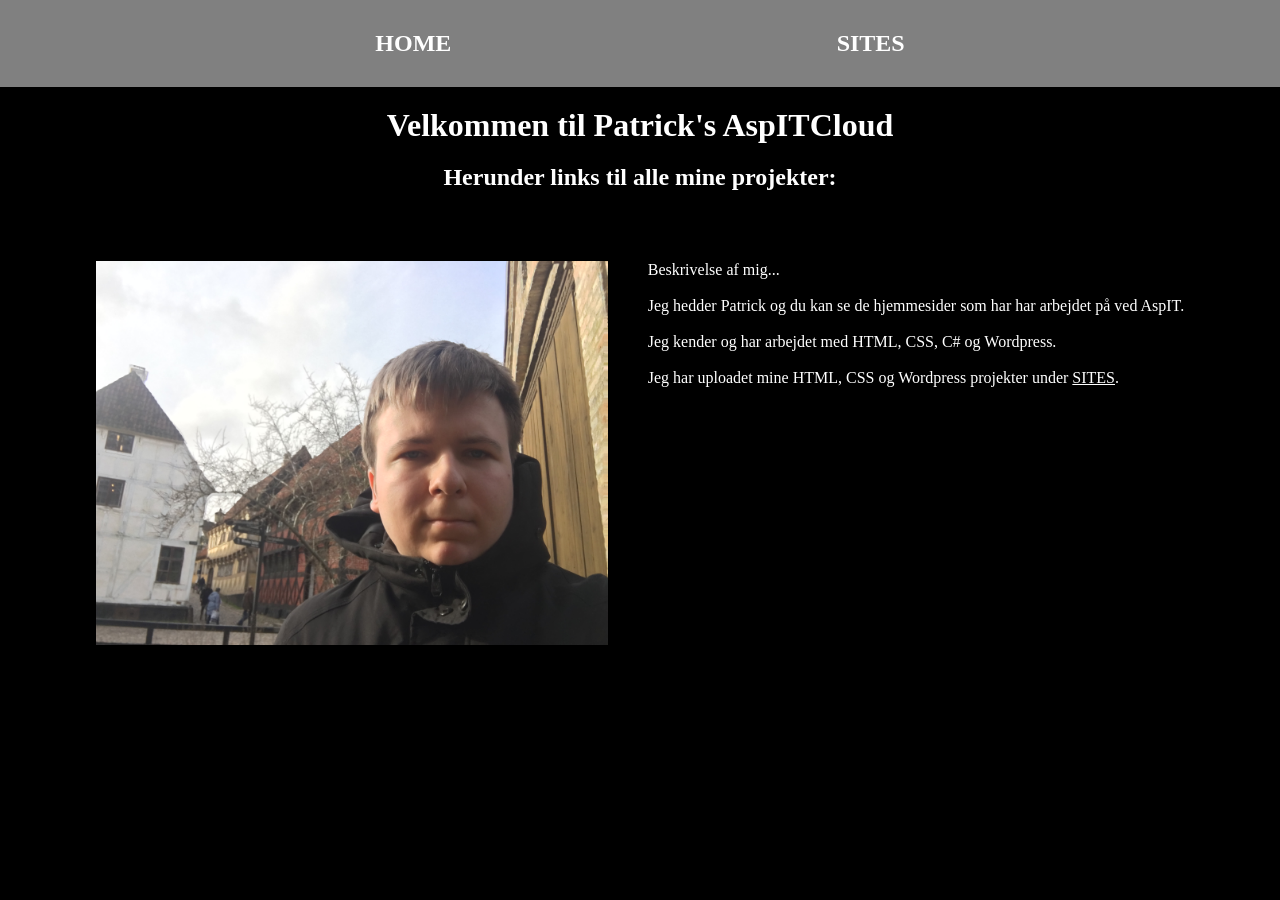
<file: Cloud/index.html>
<!DOCTYPE html>
<html lang="en">
<head>
    <meta charset="UTF-8">
    <meta name="viewport" content="width=device-width, initial-scale=1.0">
    <title>Patrick - AspITCloud Home</title>
    <link rel="stylesheet" href="./css/style.css">
</head>
<body>

    <!-- Header -->

    <header>
        <nav>
            <a href="index.html" target="_blank"><h2>Home</h2></a>
            <a href="Hjemmesider.html" target="_blank"><h2>Sites</h2></a>
        </nav>
    </header>

    <!-- Main -->

    <main>
        <h1>Velkommen til Patrick's AspITCloud</h1>
        <h2>Herunder links til alle mine projekter:</h2>

        <!-- Section -->

        <section>
            <img src="./images/Patrick.JPG" alt="">
            <p>Beskrivelse af mig... <br><br> Jeg hedder Patrick og du kan se de hjemmesider som har har arbejdet på ved AspIT. <br><br> Jeg kender og har arbejdet med HTML, CSS, C# og Wordpress. <br><br> Jeg har uploadet mine HTML, CSS og Wordpress projekter under <a href="Hjemmesider.html" target="_blank">SITES</a>.</p>
        </section>
        
    </main>
    
    

</body>
</html>
</file>
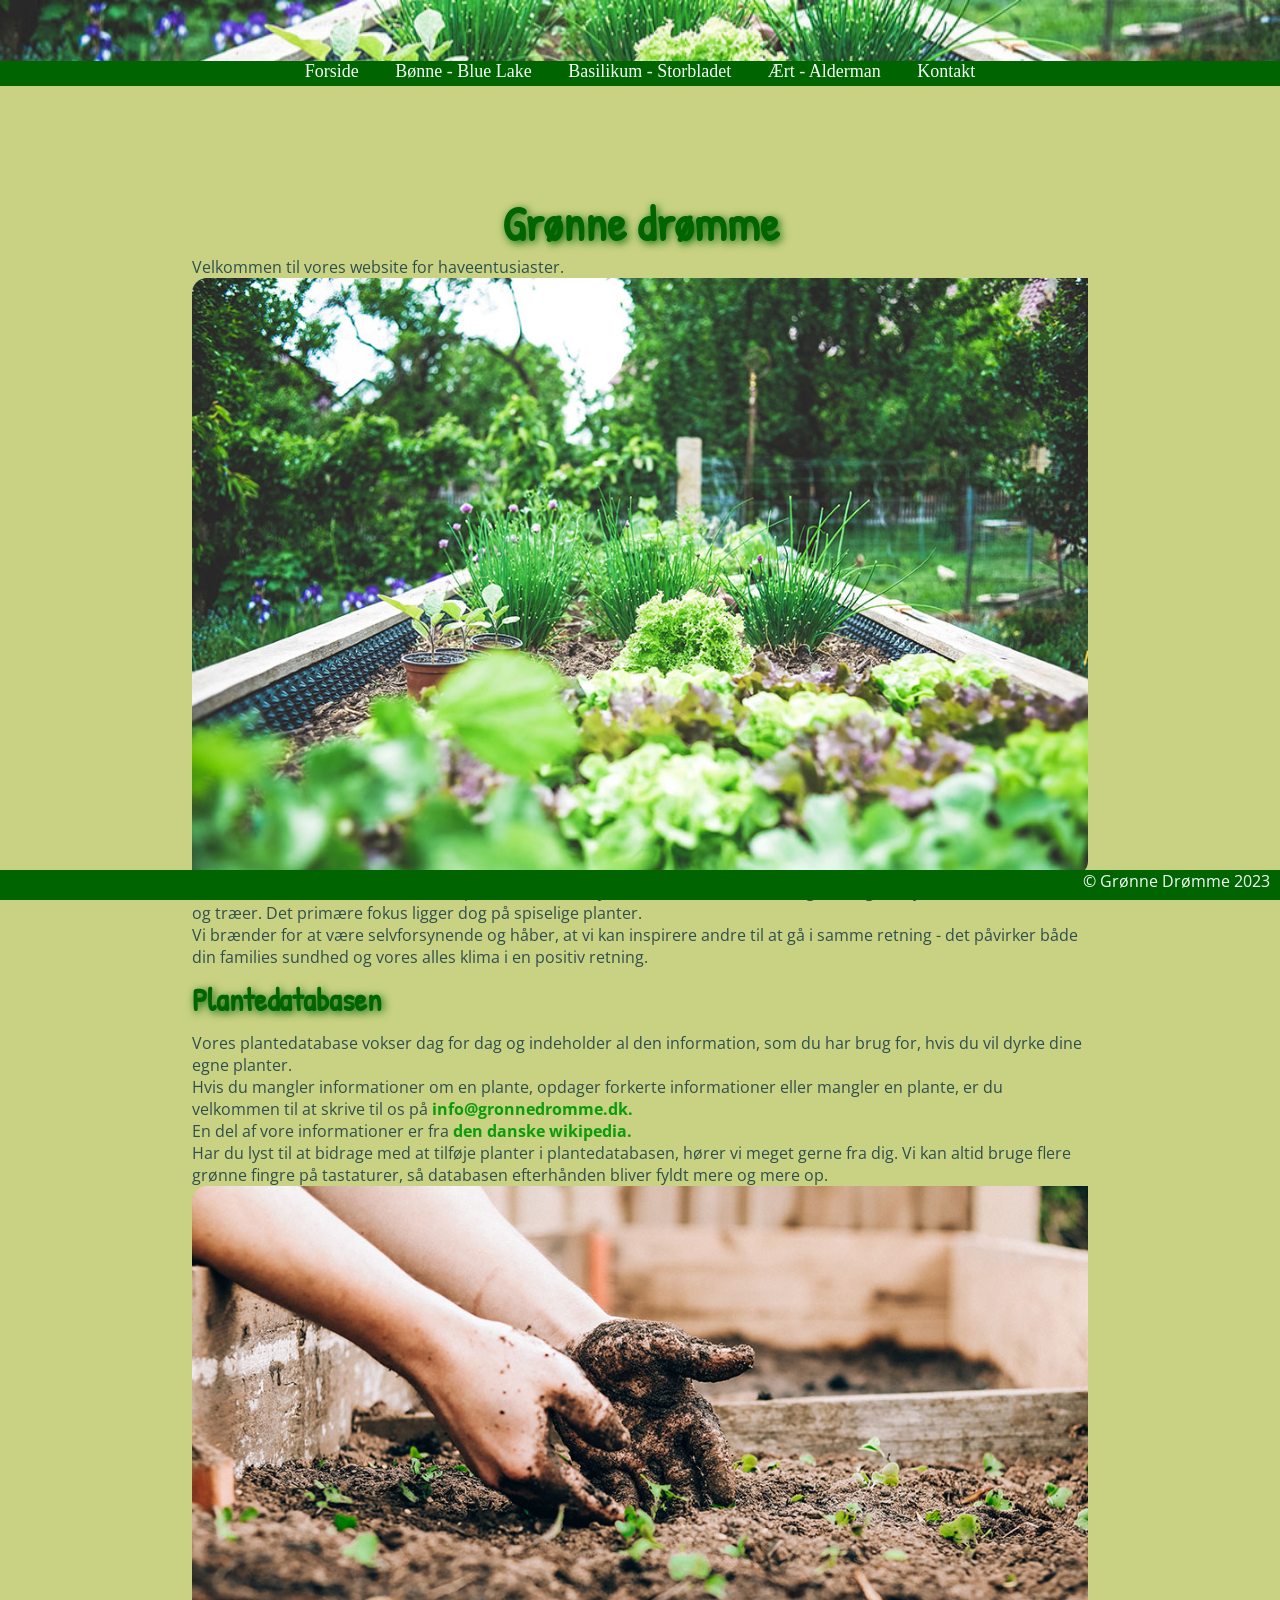
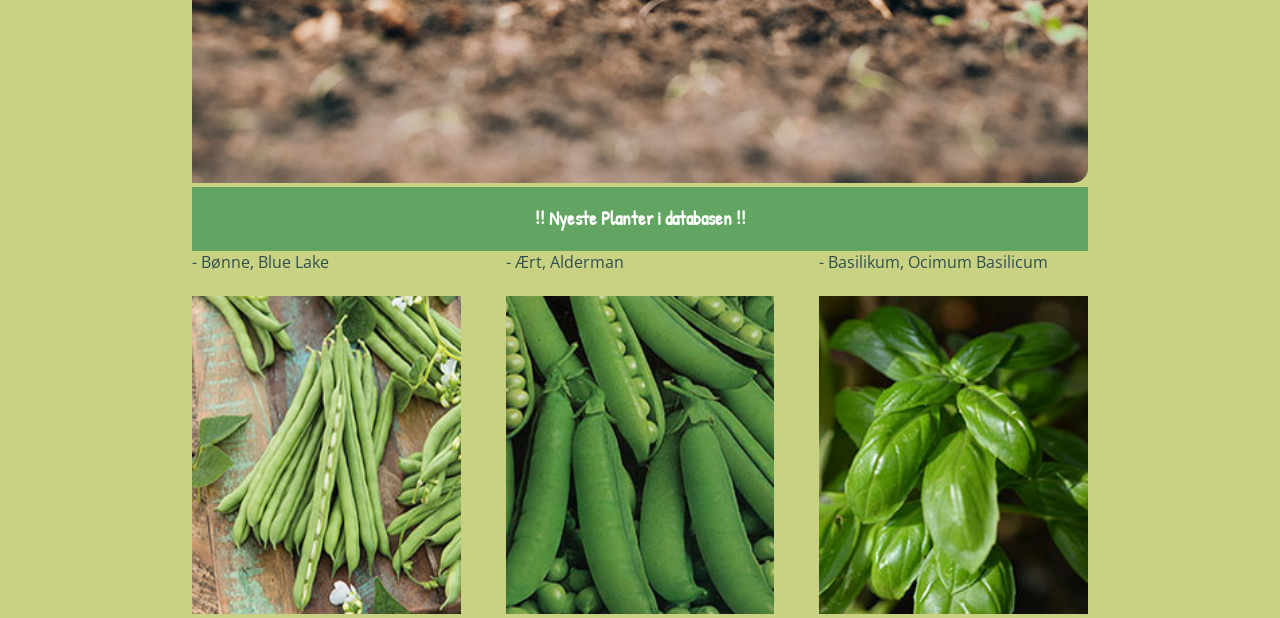
<file: GronneDomme/index.html>
<!DOCTYPE html>
<html lang="en">
  <head>
    <meta charset="UTF-8"/>
    <meta name="viewport" content="width=device-width, initial-scale=1.0"/>
    <meta name="Description" content="Grønne Drømme med en plantedatabase hvor du kan finde ærter, bønner og basilikum. Tilføj dine egne planter til databasen.">
    <title>Forsideindhold</title>
    <link rel="stylesheet" href="./css/style.css">
  </head>
  <body>

    <!-- HEADER IS ONLY A HEADER IMAGE -->

    <header>
      <a href="index.html"><img src="./img/HeaderBillede2.jpg" alt="" class="bigPicture"></a>
    
      <!-- NAV IS USED FOR LINKS TO ALL PAGES -->

      <nav>
        <a href="index.html">Forside</a>
        <a href="boennebluelake.html">Bønne - Blue Lake</a>
        <a href="basilikum.html">Basilikum - Storbladet</a>
        <a href="aertalderman.html">Ært - Alderman</a>
        <a href="Kontakt.html">Kontakt</a>
      </nav>
  </header>
  
    <!-- MAIN FOR MOST INFORMATION -->

    <main>
      <h1>Grønne drømme</h1>
      <p>Velkommen til vores website for haveentusiaster.</p>
      <img src="./img/Forside-hoejbed1Small.jpg" alt="" class="bigPicture"/>
      <p>
        Siden indeholder informationer om planter, der kan dyrkes i danske haver
        - både grøntsager, krydderurter, blomster og træer. Det primære fokus
        ligger dog på spiselige planter.
      </p>
      <p>
        Vi brænder for at være selvforsynende og håber, at vi kan inspirere
        andre til at gå i samme retning - det påvirker både din families sundhed
        og vores alles klima i en positiv retning.
      </p>

      <h2>Plantedatabasen</h2>
      <p>
        Vores plantedatabase vokser dag for dag og indeholder al den
        information, som du har brug for, hvis du vil dyrke dine egne planter.
      </p>
      <p>
        Hvis du mangler informationer om en plante, opdager forkerte
        informationer eller mangler en plante, er du velkommen til at skrive til
        os på <a href="mailto:info@gronnedromme.dk">info@gronnedromme.dk.</a>
      </p>
      <p>
        En del af vore informationer er fra
        <a href="https://da.wikipedia.org/wiki/Forside">den danske wikipedia.</a>
      </p>
      <p>
        Har du lyst til at bidrage med at tilføje planter i plantedatabasen,
        hører vi meget gerne fra dig. Vi kan altid bruge flere grønne fingre på
        tastaturer, så databasen efterhånden bliver fyldt mere og mere op.
      </p>
      <img src="./img/Forside-hoejbed2Small.jpg" alt="" class="bigPicture"/>

      <!-- NEWEST PLANTS IN THE DATABASE -->

      <div>
        <h3>!! Nyeste Planter i databasen !!</h3>
        <div class="flexDatabase">
            <div>
                <p>- Bønne, Blue Lake</p>
                <a href="boennebluelake.html"><img src="./img/BeanBlueLakeSize200px.jpg" alt="Bønne, Blue Lake. Phaseolus Vulgaris."/></a> 
            </div>
            <div>
                <p>- Ært, Alderman</p>
                <a href="aertalderman.html"><img src="./img/PeaAlderman200px.jpg" alt="Ærte, Alderman. Pisum Sativum."/></a>
            </div>
            <div>
                <p>- Basilikum, Ocimum Basilicum</p>
                <a href="basilikum.html"><img src="./img/BasilikumOcimumBasilicum200px.jpg" alt="Basilikum. Ocimum Basilicum."/></a>
            </div>
        </div>
        
      </div>
    </main>
      
    <!-- FOOTER FOR SIMPLE TEXT -->

      <footer>
        <p>© Grønne Drømme 2023</p>
    </footer>
  </body>
</html>
</file>
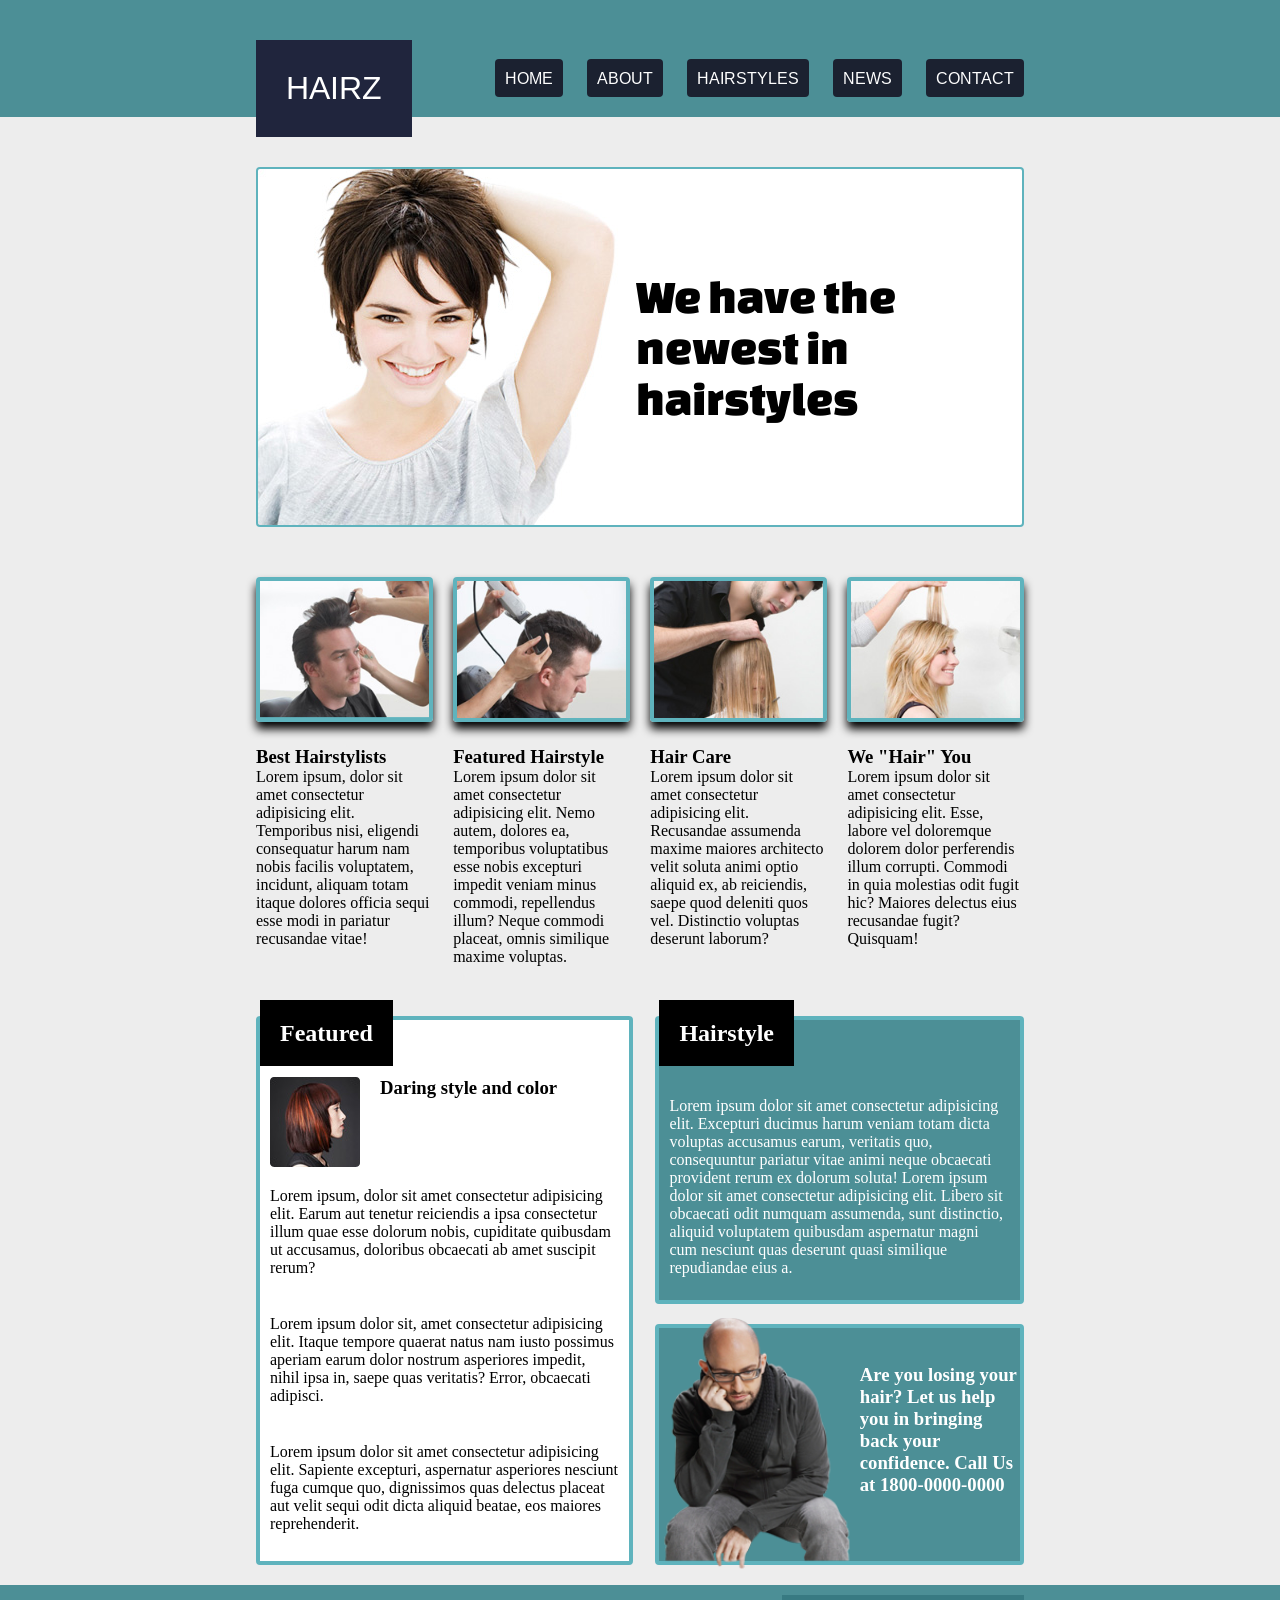
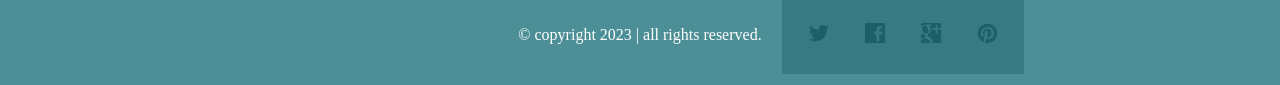
<file: HairZ Website/index.html>
<!DOCTYPE html>
<html lang="en">
  <head>
    <meta charset="UTF-8" />
    <meta name="viewport" content="width=device-width, initial-scale=1.0" />
    <title>HairZ</title>
    <link rel="stylesheet" href="style.css" />
  </head>
  <body>
    <!-- Header -->

    <header>
      <div class="flex">
        <h1>HAIRZ</h1>

        <nav>
          <a href="index.html">HOME</a>
          <a href="about.html">ABOUT</a>
          <a href="hairstyles.html">HAIRSTYLES</a>
          <a href="news.html">NEWS</a>
          <a href="contact.html">CONTACT</a>
        </nav>
      </div>
    </header>

    <!-- Main -->

    <main>
      <!-- Section One -->

      <article id="sectionOne">
        <img src="./images/great-hairstyle.jpg" alt="" />
        <h2>We have the newest in hairstyles</h2>
      </article>

      <!-- Section Two -->

      <article id="sectionTwo">
        <div>
          <img src="./images/hairstyle17.jpg" alt="" class="borderColor" />
          <h3>Best Hairstylists</h3>
          <p>
            Lorem ipsum, dolor sit amet consectetur adipisicing elit. Temporibus
            nisi, eligendi consequatur harum nam nobis facilis voluptatem,
            incidunt, aliquam totam itaque dolores officia sequi esse modi in
            pariatur recusandae vitae!
          </p>
        </div>
        <div>
          <img src="./images/hairstyle18.jpg" alt="" class="borderColor" />
          <h3>Featured Hairstyle</h3>
          <p>
            Lorem ipsum dolor sit amet consectetur adipisicing elit. Nemo autem,
            dolores ea, temporibus voluptatibus esse nobis excepturi impedit
            veniam minus commodi, repellendus illum? Neque commodi placeat,
            omnis similique maxime voluptas.
          </p>
        </div>
        <div>
          <img src="./images/hairstyle19.jpg" alt="" class="borderColor" />
          <h3>Hair Care</h3>
          <p>
            Lorem ipsum dolor sit amet consectetur adipisicing elit. Recusandae
            assumenda maxime maiores architecto velit soluta animi optio aliquid
            ex, ab reiciendis, saepe quod deleniti quos vel. Distinctio voluptas
            deserunt laborum?
          </p>
        </div>
        <div>
          <img src="./images/hairstyle20.jpg" alt="" class="borderColor" />
          <h3>We "Hair" You</h3>
          <p>
            Lorem ipsum dolor sit amet consectetur adipisicing elit. Esse,
            labore vel doloremque dolorem dolor perferendis illum corrupti.
            Commodi in quia molestias odit fugit hic? Maiores delectus eius
            recusandae fugit? Quisquam!
          </p>
        </div>
      </article>

      <!-- Section Three -->

      <article id="sectionThree">
        <!-- First Box -->
        <div id="firstBox" class="borderColor">
          <h2 class="secthreeTitle">Featured</h2>
          <div class="boxFlex">
            <img src="./images/featured.jpg" alt="" />
            <h3>Daring style and color</h3>
          </div>
          <p>
            Lorem ipsum, dolor sit amet consectetur adipisicing elit. Earum aut
            tenetur reiciendis a ipsa consectetur illum quae esse dolorum nobis,
            cupiditate quibusdam ut accusamus, doloribus obcaecati ab amet
            suscipit rerum?
          </p>
          <br />
          <p>
            Lorem ipsum dolor sit, amet consectetur adipisicing elit. Itaque
            tempore quaerat natus nam iusto possimus aperiam earum dolor nostrum
            asperiores impedit, nihil ipsa in, saepe quas veritatis? Error,
            obcaecati adipisci.
          </p>
          <br />
          <p>
            Lorem ipsum dolor sit amet consectetur adipisicing elit. Sapiente
            excepturi, aspernatur asperiores nesciunt fuga cumque quo,
            dignissimos quas delectus placeat aut velit sequi odit dicta aliquid
            beatae, eos maiores reprehenderit.
          </p>
          <br />
        </div>

        <!-- Second Box -->
        <div id="doubleBox">
          <!-- Second Box x1 -->
          <div id="doubleBox1" class="borderColor">
            <h2 class="secthreeTitle">Hairstyle</h2>
            <p>
              Lorem ipsum dolor sit amet consectetur adipisicing elit. Excepturi
              ducimus harum veniam totam dicta voluptas accusamus earum,
              veritatis quo, consequuntur pariatur vitae animi neque obcaecati
              provident rerum ex dolorum soluta! Lorem ipsum dolor sit amet
              consectetur adipisicing elit. Libero sit obcaecati odit numquam
              assumenda, sunt distinctio, aliquid voluptatem quibusdam
              aspernatur magni cum nesciunt quas deserunt quasi similique
              repudiandae eius a.
            </p>
          </div>

          <!-- Second Box x2 -->
          <div id="doubleBox2" class="borderColor">
            <img src="./images/skinhead.png" alt="" />
            <h3>
              Are you losing your hair? Let us help you in bringing back your
              confidence. Call Us at 1800-0000-0000
            </h3>
          </div>
        </div>
      </article>
    </main>

    <!-- Footer -->

    <footer>
      <p>© copyright 2023 | all rights reserved.</p>
      <div class="overcard">
        <div class="card">
          <img src="./images/icons/icon-twitter2.png" alt="" />
          <img src="./images/icons/icon-twitter2-hover.png" alt="" class="img-top"/>
        </div>

        <div class="card">
          <img src="./images/icons/icon-facebook.png" alt="" />
          <img src="./images/icons/icon-facebook-hover.png" alt="" class="img-top"/>
        </div>

        <div class="card">
          <img src="./images/icons/googleplus.png" alt="" />
          <img src="./images/icons/googleplus-hover.png" alt="" class="img-top"/>
        </div>

        <div class="card">
          <img src="./images/icons/pinterest.png" alt="" />
          <img src="./images/icons/pinterest-hover.png" alt="" class="img-top"/>
        </div>
      </div>
    </footer>
    
  </body>
</html>
</file>
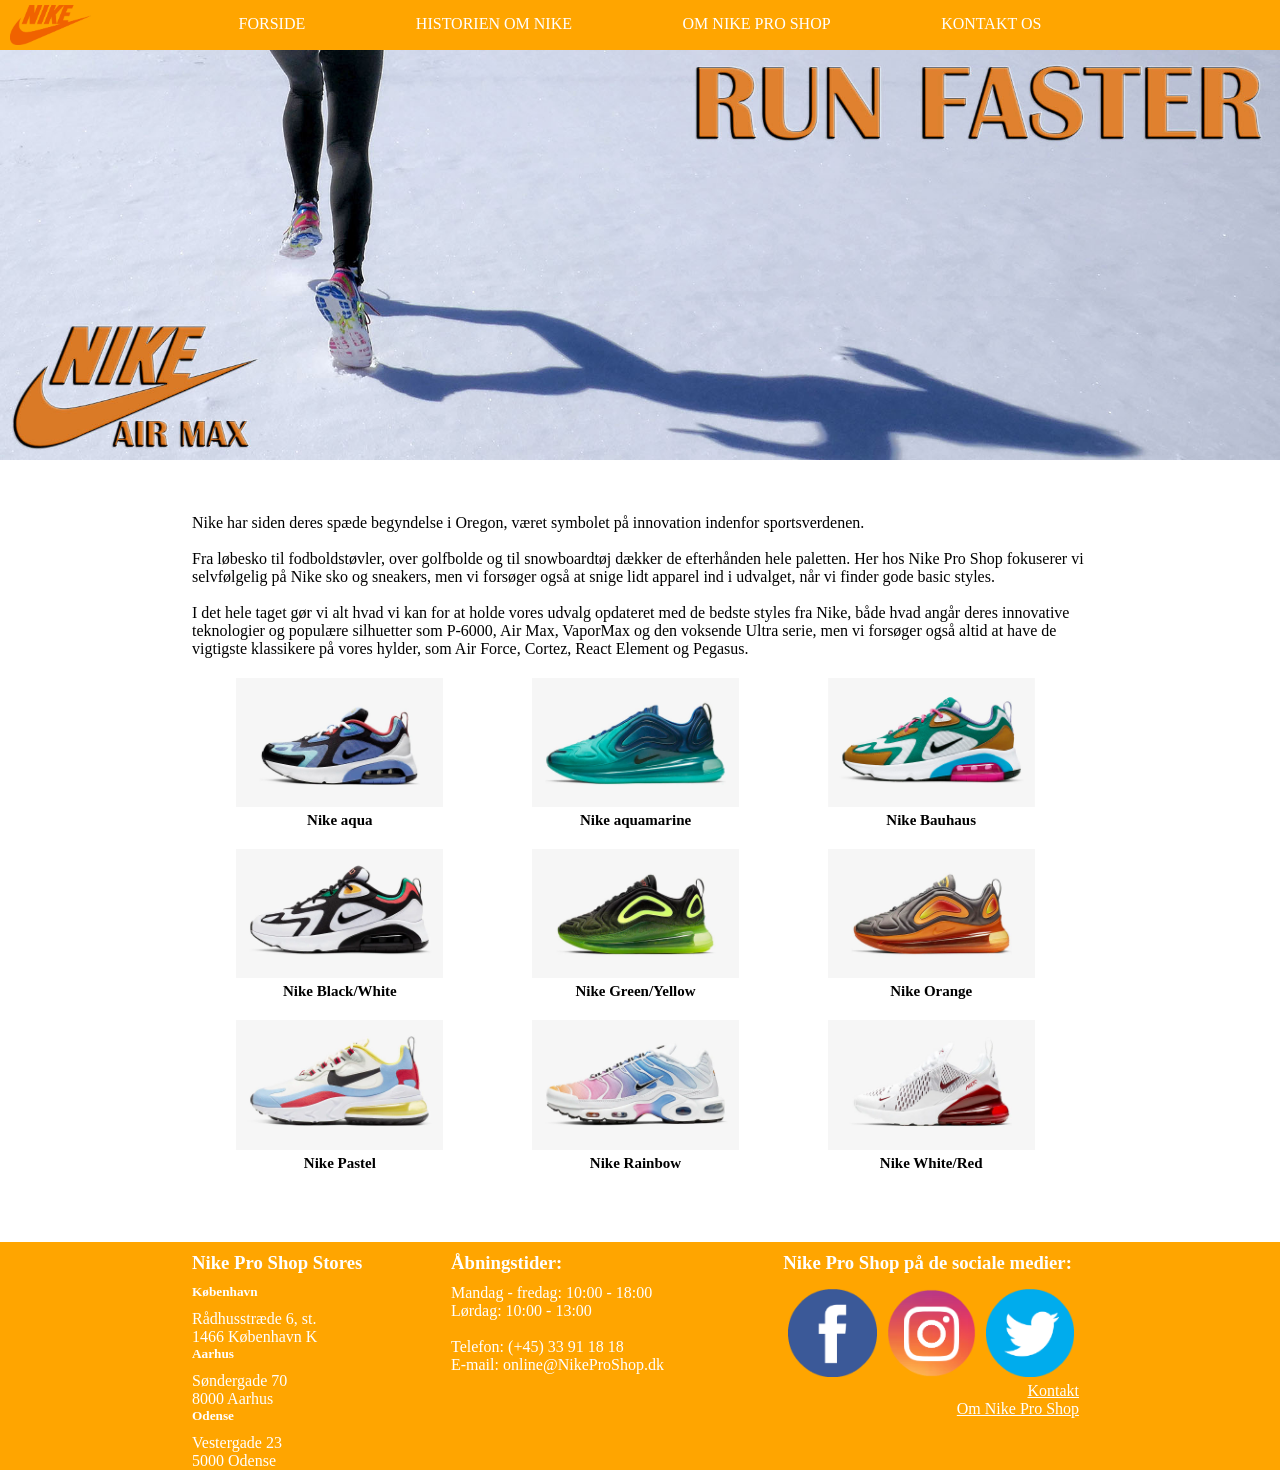
<file: Nike Pro/index.html>
<!DOCTYPE html>
<html lang="en">
  <head>
    <meta charset="UTF-8" />
    <meta name="viewport" content="width=device-width, initial-scale=1.0" />
    <title>Nike Pro</title>
    <link rel="stylesheet" href="./css/style.css" />
  </head>
  <body>
    <!-- Header -->

    <header>
      <nav>
        <img src="./img-til-opgave/Nike-logo-clean.png" alt="" id="navLogo" />
        <input type="checkbox" id="navCheck" />
        <img src="./img-til-opgave/bars-solid.svg" alt="" id="navBars" />
        <img src="./img-til-opgave/times-solid.svg" alt="" id="navX" />
        <ul id="navLinks">
          <li>
            <a href="index.html">Forside</a>
          </li>
          <li>
            <a href="historien.html">Historien om Nike</a>
          </li>
          <li>
            <a href="om.html">Om Nike pro shop</a>
          </li>
          <li>
            <a href="kontakt.html">Kontakt os</a>
          </li>
        </ul>
      </nav>
      <img
        src="./img-til-opgave/Slideshow-image-1.jpg"
        alt=""
        id="headerImage"
      />
    </header>

    <!-- Main -->

    <main>
      <p>
        Nike har siden deres spæde begyndelse i Oregon, været symbolet på
        innovation indenfor sportsverdenen.
      </p>
      <p>
        <br />
        Fra løbesko til fodboldstøvler, over golfbolde og til snowboardtøj
        dækker de efterhånden hele paletten. Her hos Nike Pro Shop fokuserer vi
        selvfølgelig på Nike sko og sneakers, men vi forsøger også at snige lidt
        apparel ind i udvalget, når vi finder gode basic styles.
      </p>
      <p>
        <br />
        I det hele taget gør vi alt hvad vi kan for at holde vores udvalg
        opdateret med de bedste styles fra Nike, både hvad angår deres
        innovative teknologier og populære silhuetter som P-6000, Air Max,
        VaporMax og den voksende Ultra serie, men vi forsøger også altid at have
        de vigtigste klassikere på vores hylder, som Air Force, Cortez, React
        Element og Pegasus.
      </p>

      <div id="imageSection">
        <div>
          <img src="./img-til-opgave/Nike-aqua.jpg" alt="" />
          <h3>Nike aqua</h3>
        </div>
        <div>
          <img src="./img-til-opgave/Nike-aquamarine.jpg" alt="" />
          <h3>Nike aquamarine</h3>
        </div>
        <div>
          <img src="./img-til-opgave/Nike-bauhaus.jpg" alt="" />
          <h3>Nike Bauhaus</h3>
        </div>
        <div>
          <img src="./img-til-opgave/Nike-blackwhite.jpg" alt="" />
          <h3>Nike Black/White</h3>
        </div>
        <div>
          <img src="./img-til-opgave/Nike-greenyellow.jpg" alt="" />
          <h3>Nike Green/Yellow</h3>
        </div>
        <div>
          <img src="./img-til-opgave/Nike-orange.jpg" alt="" />
          <h3>Nike Orange</h3>
        </div>
        <div>
          <img src="./img-til-opgave/Nike-pastel.jpg" alt="" />
          <h3>Nike Pastel</h3>
        </div>
        <div>
          <img src="./img-til-opgave/Nike-rainbow.jpg" alt="" />
          <h3>Nike Rainbow</h3>
        </div>
        <div>
          <img src="./img-til-opgave/Nike-whitered.jpg" alt="" />
          <h3>Nike White/Red</h3>
        </div>
      </div>
    </main>

    <!-- Footer -->

    <footer>
      <div id="footerText">
        <div>
          <h3>Nike Pro Shop Stores</h3>
          <h5>København</h5>
          <p>Rådhusstræde 6, st.</p>
          <p>1466 København K</p>
          <h5>Aarhus</h5>
          <p>Søndergade 70</p>
          <p>8000 Aarhus</p>
          <h5>Odense</h5>
          <p>Vestergade 23</p>
          <p>5000 Odense</p>
        </div>
        <div>
          <h3>Åbningstider:</h3>
          <p>Mandag - fredag: 10:00 - 18:00</p>
          <p>Lørdag: 10:00 - 13:00</p>
          <br />
          <p>Telefon: (+45) 33 91 18 18</p>
          <p>E-mail: online@NikeProShop.dk</p>
        </div>
      </div>

      <div id="footerRight">
        <h3>Nike Pro Shop på de sociale medier:</h3>
        <div id="footerImg">
          <img src="./img-til-opgave/FacebookIcon.png" alt="" />
          <img src="./img-til-opgave/InstagramIcon.png" alt="" />
          <img src="./img-til-opgave/TwitterIcon.png" alt="" />
        </div>
        <div id="footerLink">
          <a href="kontakt.html">Kontakt</a>
          <a href="om.html">Om Nike Pro Shop</a>
        </div>
      </div>
    </footer>

    <!-- Script -->

    <script>
      const checkbox = document.getElementById("navCheck");
      const mainTag = document.querySelector("main");
      const footerTag = document.querySelector("footer");
      const elementToHide = document.getElementById("headerImage");

      checkbox.addEventListener("change", function () {
        if (checkbox.checked) {
          mainTag.style.display = "none";
          footerTag.style.display = "none";
          elementToHide.style.display = "none";
        } else {
          mainTag.style.display = "block";
          footerTag.style.display = "block";
          elementToHide.style.display = "block";
        }
      });
    </script>
  </body>
</html>
</file>
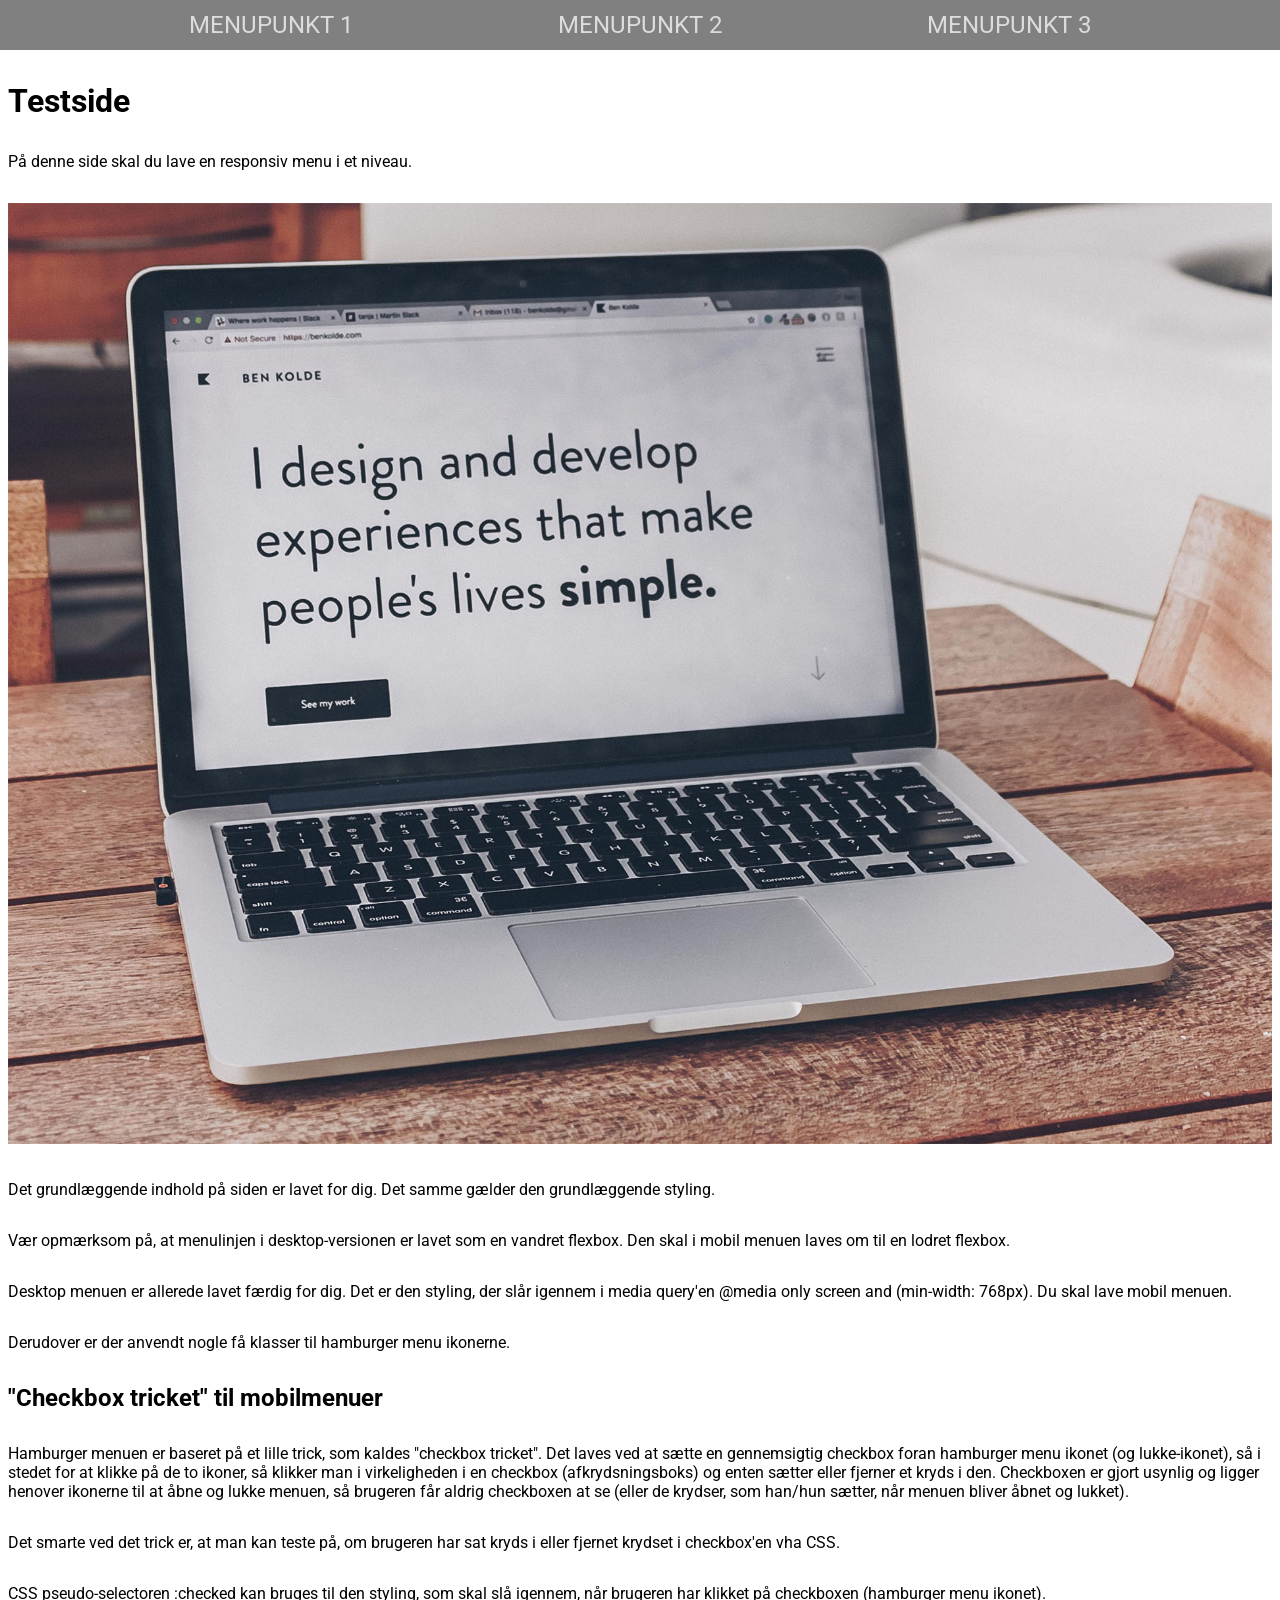
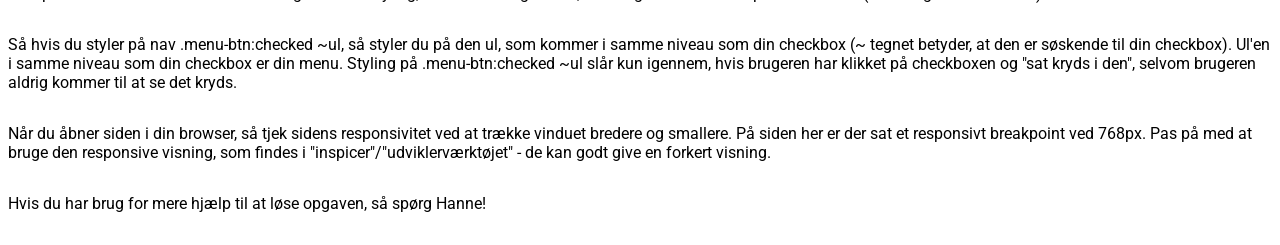
<file: ResponsivMenu/index.html>
<!DOCTYPE html>
<html>
<head>
    <meta charset="UTF-8">
    <meta name="viewport" content="width=device-width, initial-scale=1.0">
    <link rel="stylesheet" type="text/css" href="style.css">
    <link href="https://fonts.googleapis.com/css?family=Lato|Roboto&display=swap" rel="stylesheet"> 
    <title>Responsiv menu</title>
</head>
<body>
    <nav>
        <!-- Checkbox til at lave "checkbox tricket" - se forklaring i teksten nedenfor -->
        <input class="menu-btn" type="checkbox" id="menu-btn">
        <!-- Hamburger menu ikon -->
        <img src="img/bars-solid.svg" alt="hamburger menu icon" class="menuicon">
        <!-- Luk hamburger menu ikon -->
		<img src="img/times-solid.svg" alt="hamburger close icon" class="closeicon">
        <ul>
            <li>
                <!-- Alle links er tomme links, dvs de fører ingen steder hen, når man klikker på dem, men de opfører sig som almindelige links. Et tomt link oprettes ved at skrive "#" i href-attributten -->
                <a href="#">menupunkt 1</a>
            </li>
            <li>
                <a href="#">menupunkt 2</a>
            </li>
            <li>
                <a href="#">menupunkt 3</a>
            </li>
        </ul>
    </nav>

    <main>
        <h1>Testside</h1>
        <section>
            <article>
                <p>På denne side skal du lave en responsiv menu i et niveau.</p>
                <img src="img/Image1.jpg" alt="arbejdsbillede">
                <p>Det grundlæggende indhold på siden er lavet for dig. Det samme gælder den grundlæggende styling.</p>
                <p>Vær opmærksom på, at menulinjen i desktop-versionen er lavet som en vandret flexbox. Den skal i mobil menuen laves om til en lodret flexbox.</p>
                <p>Desktop menuen er allerede lavet færdig for dig. Det er den styling, der slår igennem i media query'en @media only screen and (min-width: 768px). Du skal lave mobil menuen.</p>
                <p>Derudover er der anvendt nogle få klasser til hamburger menu ikonerne.</p>
                <h2>"Checkbox tricket" til mobilmenuer</h2>
                <p>Hamburger menuen er baseret på et lille trick, som kaldes "checkbox tricket". Det laves ved at sætte en gennemsigtig checkbox foran hamburger menu ikonet (og lukke-ikonet), så i stedet for at klikke på de to ikoner, så klikker man i virkeligheden i en checkbox (afkrydsningsboks) og enten sætter eller fjerner et kryds i den. Checkboxen er gjort usynlig og ligger henover ikonerne til at åbne og lukke menuen, så brugeren får aldrig checkboxen at se (eller de krydser, som han/hun sætter, når menuen bliver åbnet og lukket).</p>
                <p>Det smarte ved det trick er, at man kan teste på, om brugeren har sat kryds i eller fjernet krydset i checkbox'en vha CSS.</p>
                <p>CSS pseudo-selectoren :checked kan bruges til den styling, som skal slå igennem, når brugeren har klikket på checkboxen (hamburger menu ikonet).</p>
                <p>Så hvis du styler på nav .menu-btn:checked ~ul, så styler du på den ul, som kommer i samme niveau som din checkbox (~ tegnet betyder, at den er søskende til din checkbox). Ul'en i samme niveau som din checkbox er din menu. Styling på .menu-btn:checked ~ul slår kun igennem, hvis brugeren har klikket på checkboxen og "sat kryds i den", selvom brugeren aldrig kommer til at se det kryds.</p>
                <p>Når du åbner siden i din browser, så tjek sidens responsivitet ved at trække vinduet bredere og smallere. På siden her er der sat et responsivt breakpoint ved 768px. Pas på med at bruge den responsive visning, som findes i "inspicer"/"udviklerværktøjet" - de kan godt give en forkert visning.</p>
                <p>Hvis du har brug for mere hjælp til at løse opgaven, så spørg Hanne!</p>
            </article>
        </section>

    </main>
    
</body>
</html>
</file>
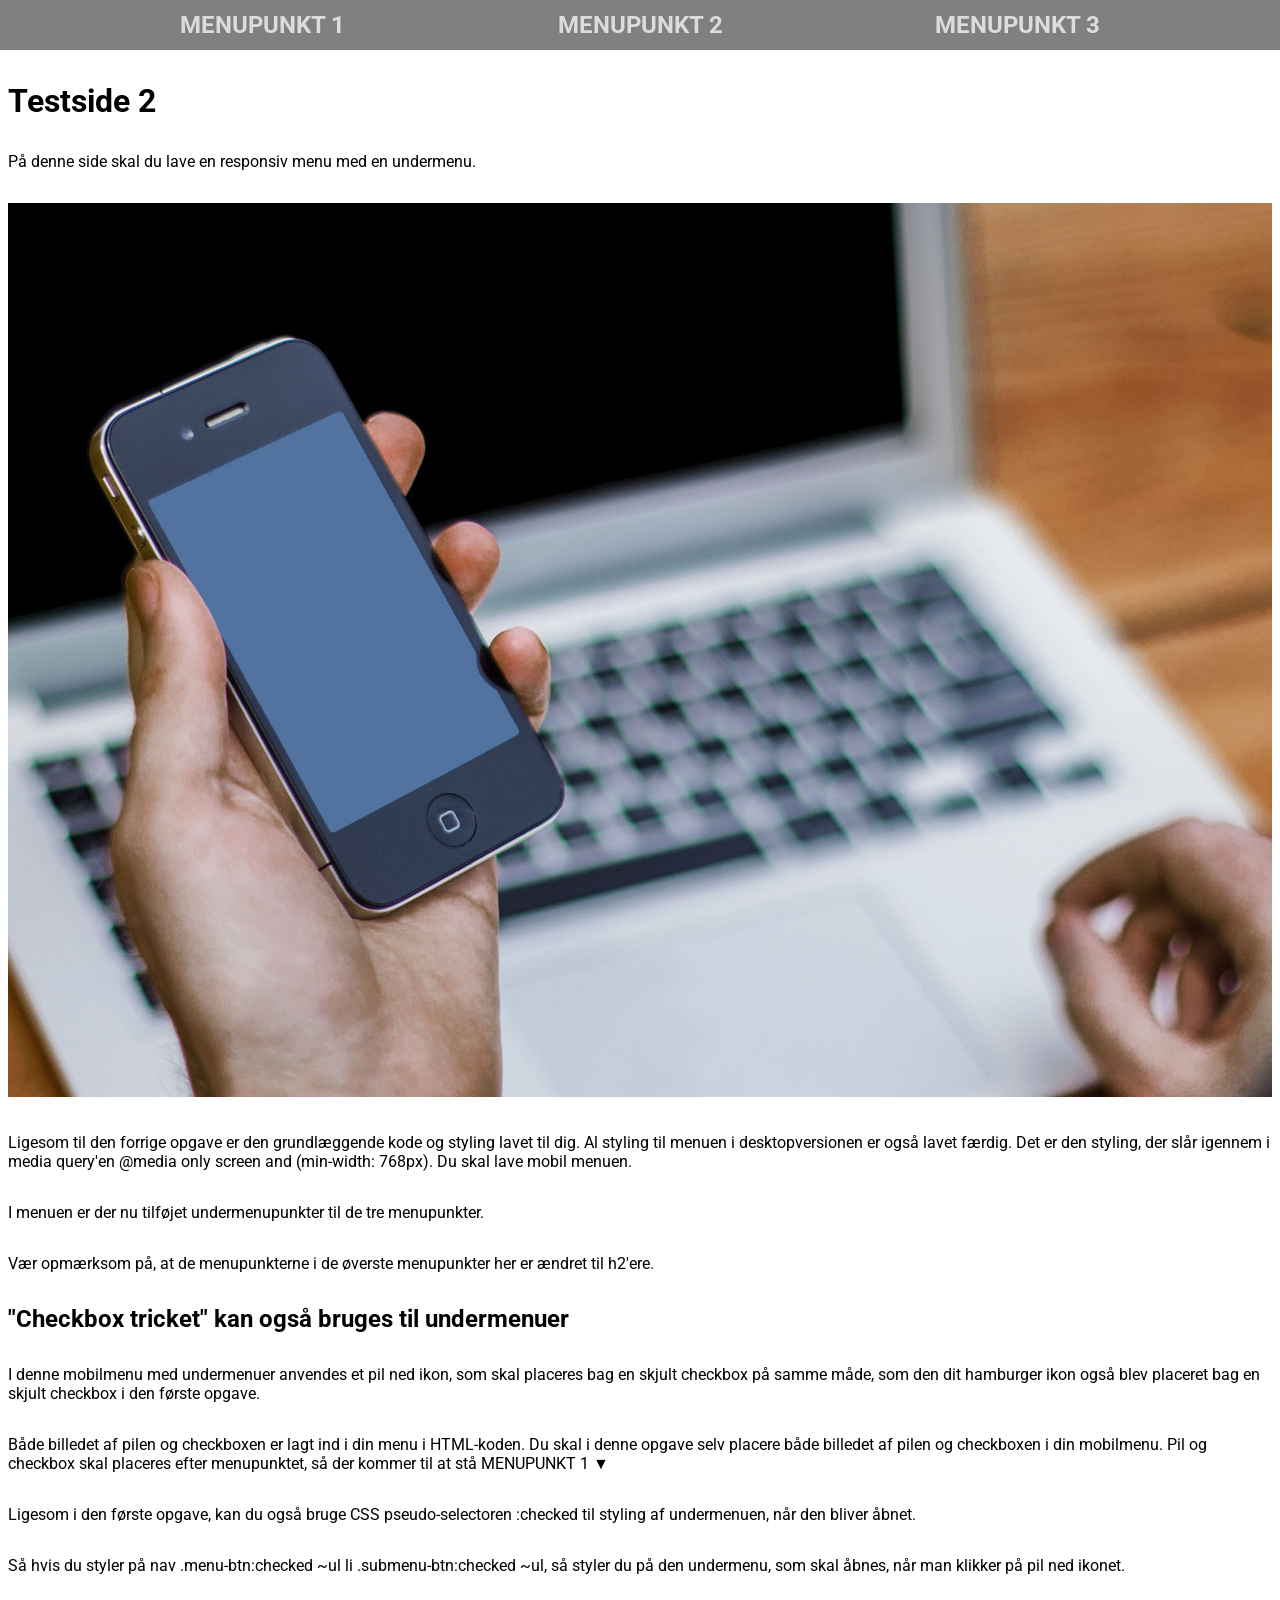
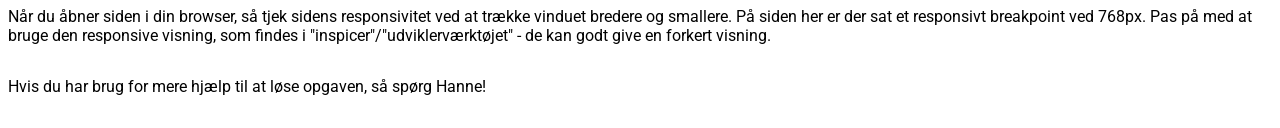
<file: ResponsivUnderMenu/index.html>
<!DOCTYPE html>
<html>
<head>
    <meta charset="UTF-8">
    <meta name="viewport" content="width=device-width, initial-scale=1.0">
    <link rel="stylesheet" type="text/css" href="style.css">
    <link href="https://fonts.googleapis.com/css?family=Lato|Roboto&display=swap" rel="stylesheet"> 
    <title>Responsiv menu</title>
</head>
<body>
    <nav>
        <!-- Checkbox til at lave "checkbox tricket" -->
        <input class="menu-btn" type="checkbox" id="menu-btn">
        <!-- Hamburger menu ikon -->
        <img src="img/bars-solid.svg" alt="hamburger menu icon" class="menuicon">
        <!-- Luk hamburger menu ikon -->
		<img src="img/times-solid.svg" alt="hamburger close icon" class="closeicon">
        <ul>
            <li>
                <!-- Alle links er tomme links, dvs de fører ingen steder hen, når man klikker på dem, men de opfører sig som almindelige links. Et tomt link oprettes ved at skrive "#" i href-attributten. I denne udgave er alle links i øverste niveau lavet som h2'ere i stedet for at være links (<a>) -->
                <h2>menupunkt 1</h2>
                <!-- Pil ned ikon, som viser at menuen indeholder en undermenu -->
                <img src="img/caret-down-solid.svg">
                <!-- Checkbox til at lave "checkbox tricket" på undermenuen -->
				<input class="submenu-btn" type="checkbox" id="submenu1-btn">
                <ul>
                    <li>
                        <a href="#">undermenupunkt 1</a>
                    </li>
                    <li>
                        <a href="#">undermenupunkt 2</a>
                    </li>
                    <li>
                        <a href="#">undermenupunkt 3</a>
                    </li>
                </ul>
            </li>
            <li>
                <h2>menupunkt 2</h2>
                <img src="img/caret-down-solid.svg">
				<input class="submenu-btn" type="checkbox" id="submenu2-btn">
                <ul>
                    <li>
                        <a href="#">undermenupunkt 1</a>
                    </li>
                    <li>
                        <a href="#">undermenupunkt 2</a>
                    </li>
                </ul>
            </li>
            <li>
                <h2>menupunkt 3</h2>
                <img src="img/caret-down-solid.svg">
				<input class="submenu-btn" type="checkbox" id="submenu3-btn">
                <ul>
                    <li>
                        <a href="#">undermenupunkt 1</a>
                    </li>
                    <li>
                        <a href="#">undermenupunkt 2</a>
                    </li>
                    <li>
                        <a href="#">undermenupunkt 3</a>
                    </li>
                </ul>
            </li>
        </ul>
    </nav>

    <main>
        <h1>Testside 2</h1>
        <section>
            <article>
                <p>På denne side skal du lave en responsiv menu med en undermenu.</p>
                <img src="img/Image2.jpg" alt="arbejdsbillede">
                <p>Ligesom til den forrige opgave er den grundlæggende kode og styling lavet til dig. Al styling til menuen i desktopversionen er også lavet færdig. Det er den styling, der slår igennem i media query'en @media only screen and (min-width: 768px). Du skal lave mobil menuen.</p>
                <p>I menuen er der nu tilføjet undermenupunkter til de tre menupunkter.</p>
                <p>Vær opmærksom på, at de menupunkterne i de øverste menupunkter her er ændret til h2'ere.</p>
                <h2>"Checkbox tricket" kan også bruges til undermenuer</h2>
                <p>I denne mobilmenu med undermenuer anvendes et pil ned ikon, som skal placeres bag en skjult checkbox på samme måde, som den dit hamburger ikon også blev placeret bag en skjult checkbox i den første opgave.</p>
                <p>Både billedet af pilen og checkboxen er lagt ind i din menu i HTML-koden. Du skal i denne opgave selv placere både billedet af pilen og checkboxen i din mobilmenu. Pil og checkbox skal placeres efter menupunktet, så der kommer til at stå MENUPUNKT 1 &#x25BC;</p>
                <p>Ligesom i den første opgave, kan du også bruge CSS pseudo-selectoren :checked til styling af undermenuen, når den bliver åbnet.</p>
                <p>Så hvis du styler på nav .menu-btn:checked ~ul li .submenu-btn:checked ~ul, så styler du på den undermenu, som skal åbnes, når man klikker på pil ned ikonet.</p>
                <p>Når du åbner siden i din browser, så tjek sidens responsivitet ved at trække vinduet bredere og smallere. På siden her er der sat et responsivt breakpoint ved 768px. Pas på med at bruge den responsive visning, som findes i "inspicer"/"udviklerværktøjet" - de kan godt give en forkert visning.</p>
                <p>Hvis du har brug for mere hjælp til at løse opgaven, så spørg Hanne!</p>
            </article>
        </section>

    </main>
    
</body>
</html>
</file>
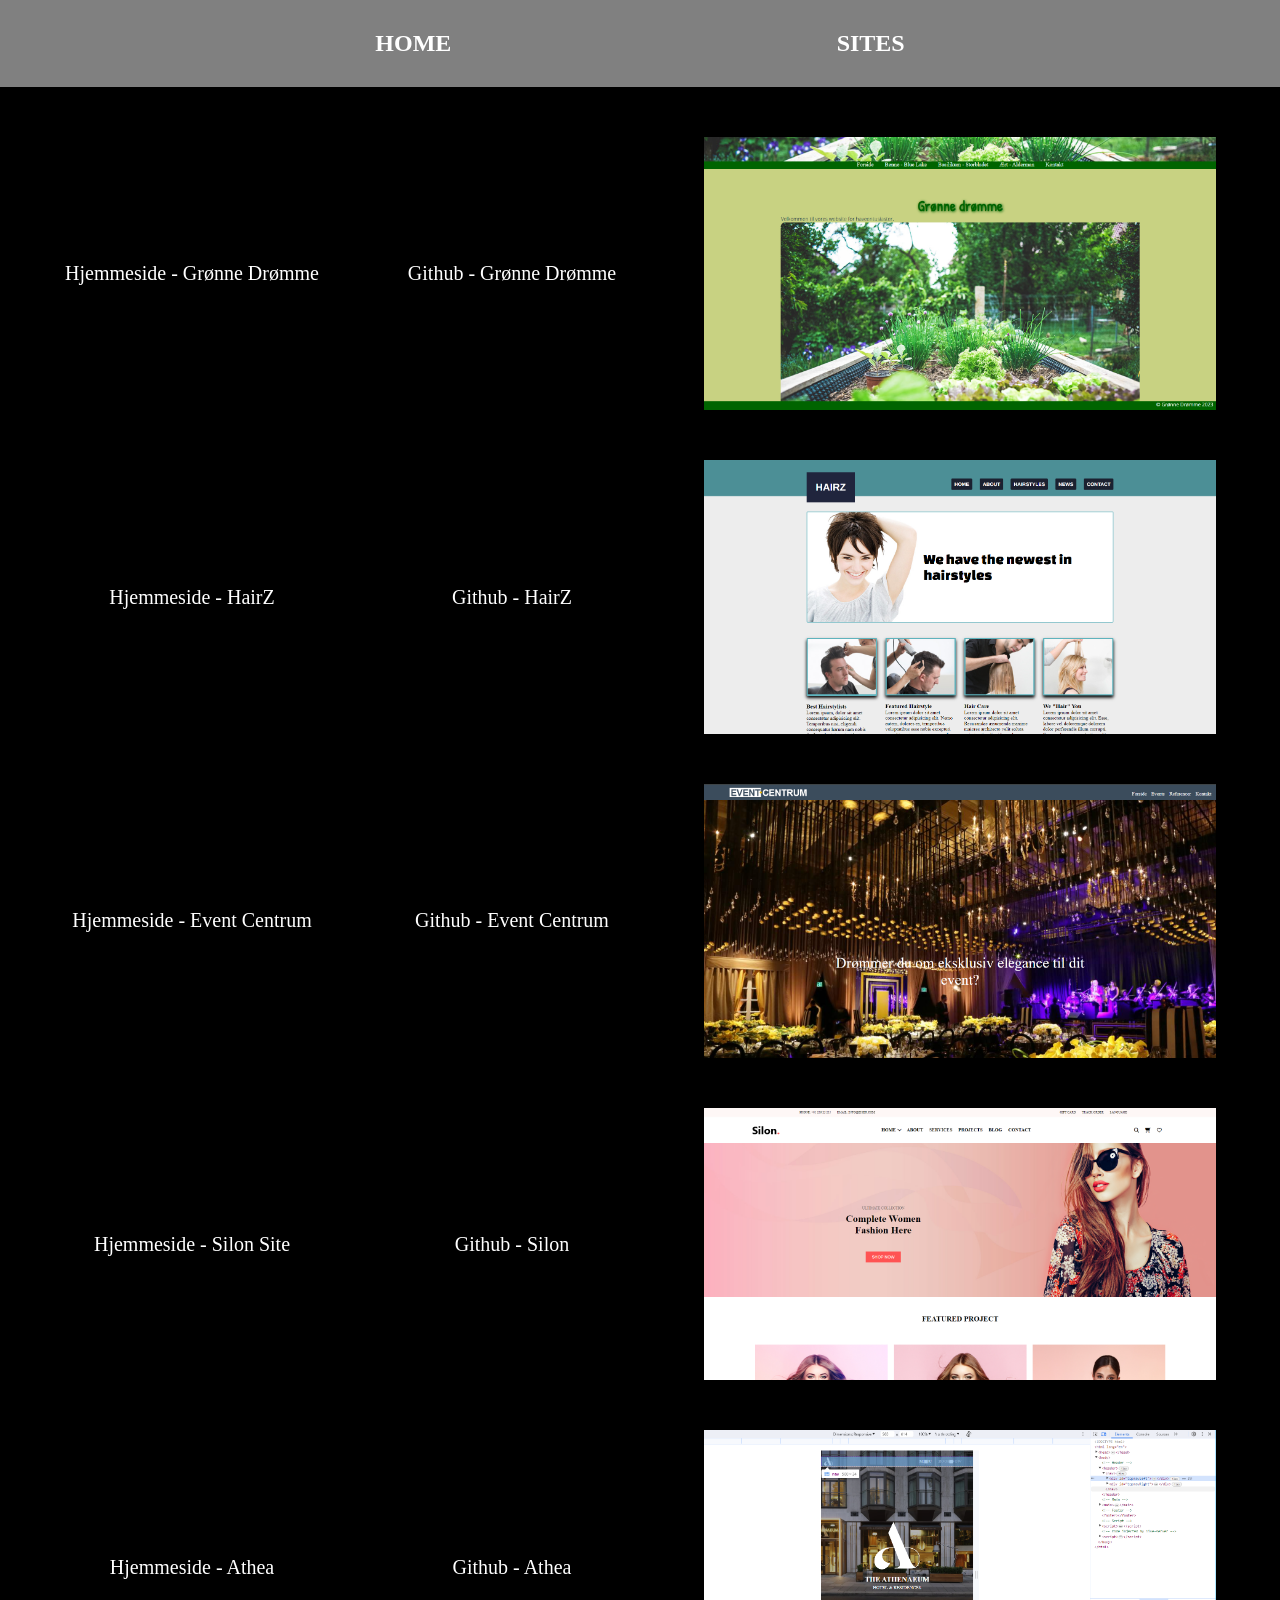
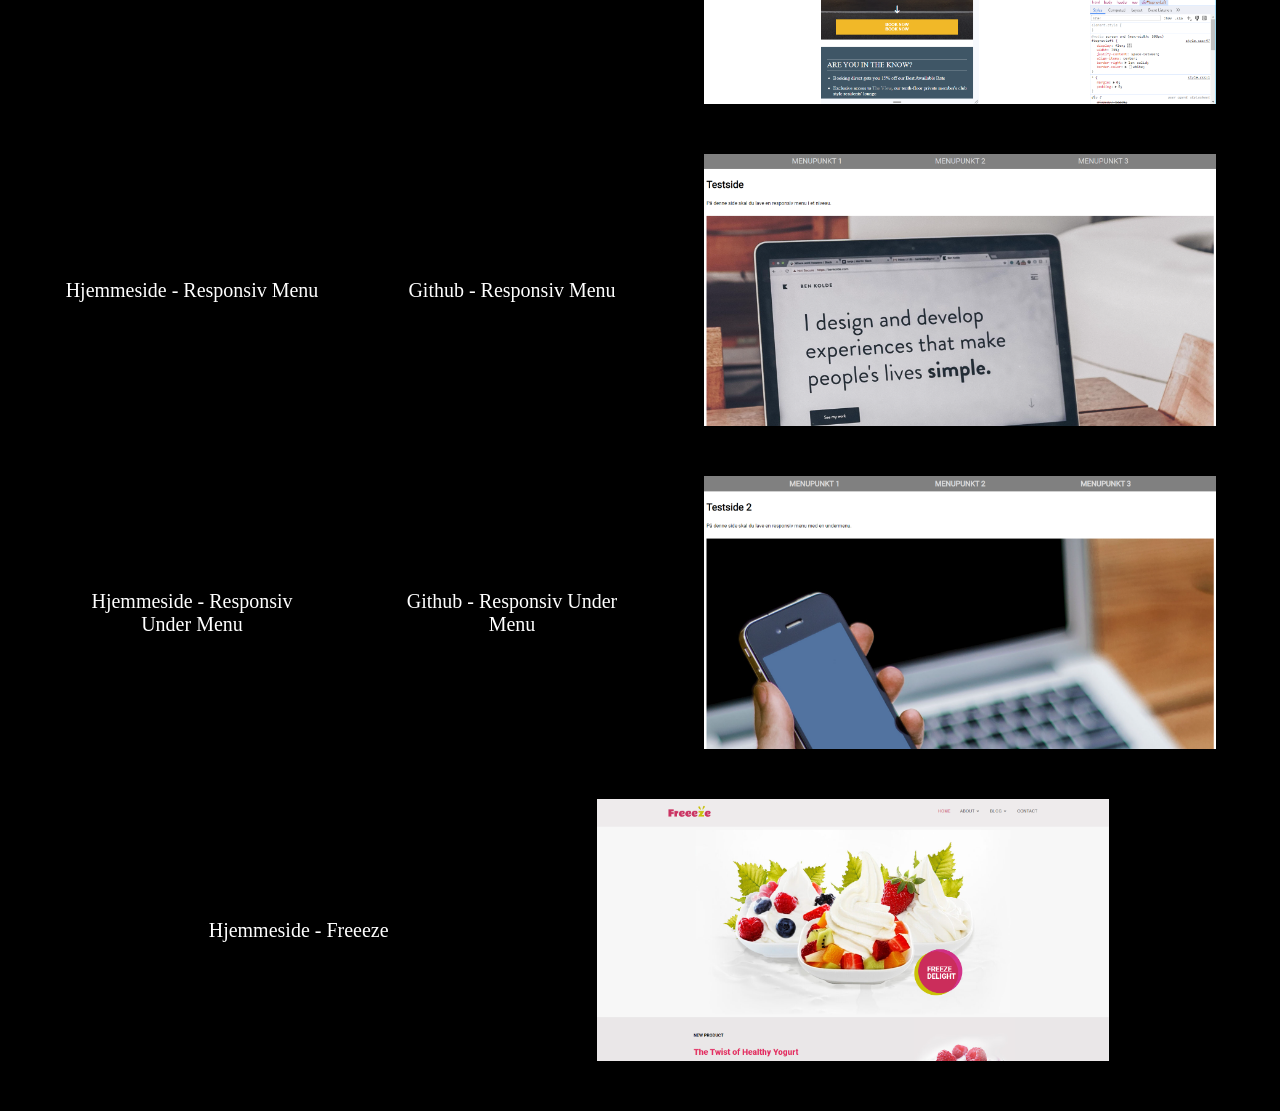
<file: Cloud/Hjemmesider.html>
<!DOCTYPE html>
<html lang="en">
<head>
  <meta charset="UTF-8">
  <meta name="viewport" content="width=device-width, initial-scale=1.0">
  <title>Hjemmesider</title>
  <link rel="stylesheet" href="./css/style.css">
</head>
<body>

  <!-- Header -->

  <header>
    <nav>
        <a href="index.html" target="_blank"><h2>Home</h2></a>
        <a href="Hjemmesider.html" target="_blank"><h2>Sites</h2></a>
    </nav>
  </header>

  <!-- Main -->

  <main>
    <!-- Grønne Drømme -->
    <div class="site-Section">
      <a href="/greendreams" target="_blank" rel="noopener noreferrer">Hjemmeside - Grønne Drømme </a>
      <a href="https://github.com/PatrickAspIT/V1/tree/ad47a96f3d7892aea0608cf5c8aba6ef3a5f323a/GronneDomme">Github - Grønne Drømme</a>
      <img src="./images/Grønne Drømme.PNG" alt="">
    </div>
    <!-- HairZ -->
    <div class="site-Section">
      <a href="./HairZ Website" target="_blank" rel="noopener noreferrer">Hjemmeside - HairZ</a>
      <a href="https://github.com/PatrickAspIT/V1/tree/1e8ac50a472efd9b9fbc87505b03fbe5c527b759/HairZ%20Website">Github - HairZ</a>
      <img src="./images/HairZ.PNG" alt="">
    </div>
    <!-- Event Centrum -->
    <div class="site-Section">
      <a href="./Event Centrum" target="_blank" rel="noopener noreferrer">Hjemmeside - Event Centrum</a>
      <a href="https://github.com/PatrickAspIT/V1/tree/1e8ac50a472efd9b9fbc87505b03fbe5c527b759/Event%20Centrum">Github - Event Centrum</a>
      <img src="./images/Event Centrum.PNG" alt="">
    </div>
    <!-- Silon -->
    <div class="site-Section">
      <a href="./Silon Site" target="_blank" rel="noopener noreferrer">Hjemmeside - Silon Site</a>
      <a href="https://github.com/PatrickAspIT/V1/tree/1e8ac50a472efd9b9fbc87505b03fbe5c527b759/Silon%20Site">Github - Silon</a>
      <img src="./images/Silon.PNG" alt="">
    </div>
    <!-- Athea -->
    <div class="site-Section">
      <a href="./Athea" target="_blank" rel="noopener noreferrer">Hjemmeside - Athea</a>
      <a href="https://github.com/PatrickAspIT/V1/tree/843b9601d6d0b43898c1236845e160669de7d507/Athea">Github - Athea</a>
      <img src="./images/Athea.PNG" alt="">
    </div>
    <!-- Responsiv Menu -->
    <div class="site-Section">
      <a href="./ResponsivMenu" target="_blank" rel="noopener noreferrer">Hjemmeside - Responsiv Menu</a>
      <a href="https://github.com/PatrickAspIT/V1/tree/843b9601d6d0b43898c1236845e160669de7d507/ResponsivMenu">Github - Responsiv Menu</a>
      <img src="./images/Responsiv Menu.PNG" alt="">
    </div>
    <!-- Responsiv Under Menu -->
    <div class="site-Section">
      <a href="./ResponsivUnderMenu" target="_blank" rel="noopener noreferrer">Hjemmeside - Responsiv Under Menu</a>
      <a href="https://github.com/PatrickAspIT/V1/tree/843b9601d6d0b43898c1236845e160669de7d507/ResponsivUnderMenu">Github - Responsiv Under Menu</a>
      <img src="./images/Responsiv Under Menu.PNG" alt="">
    </div>
    <!-- Wordpress Freeeze -->
    <div class="site-Section">
      <a href="https://www.patr39323.aspitcloud.dk/wordpress/" target="_blank" rel="noopener noreferrer">Hjemmeside - Freeeze</a>
      <!-- <a href="">Github - Freeze</a> -->
      <img src="./images/Freeeze.PNG" alt="">
    </div>
  </main>

  
  
</body>
</html>
</file>
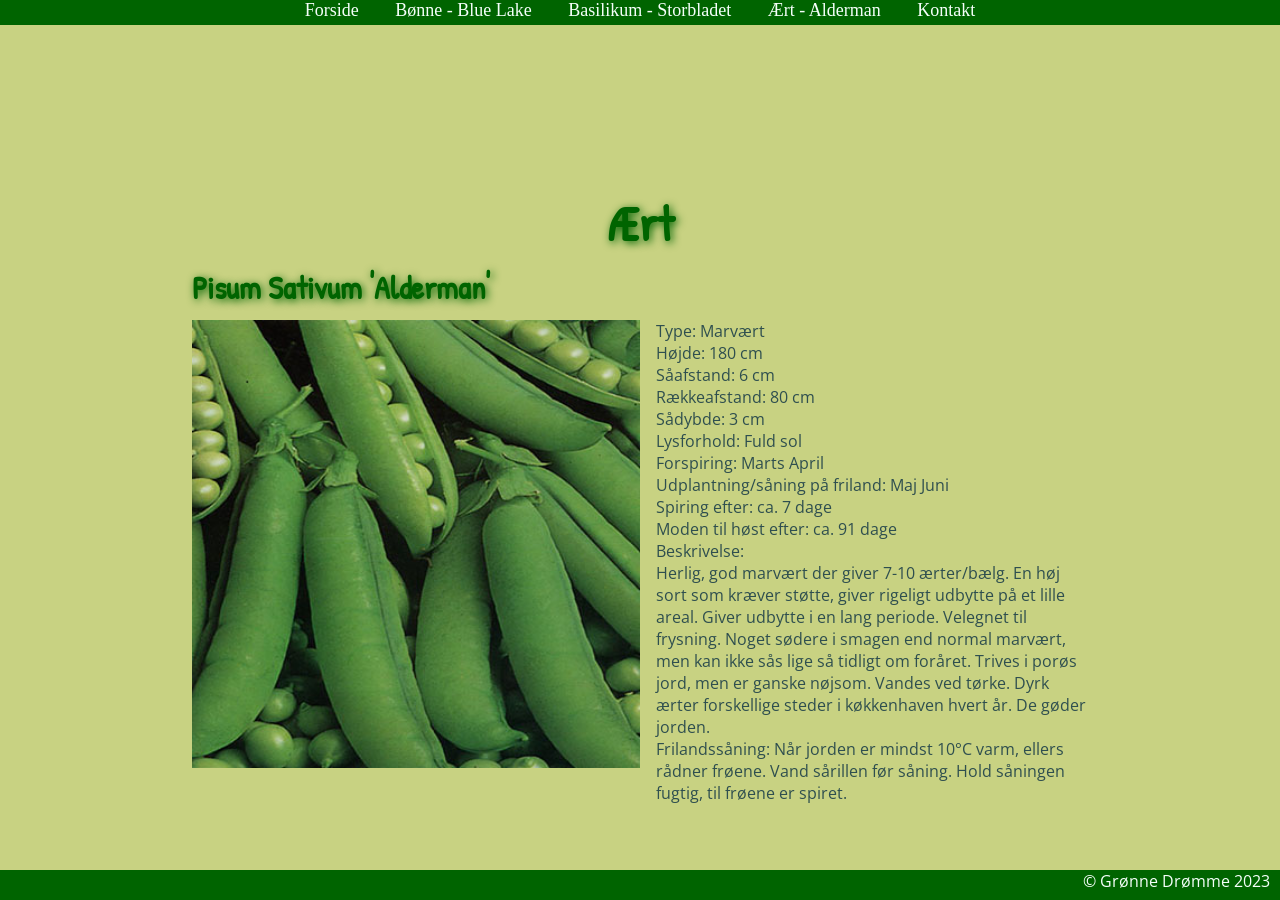
<file: GronneDomme/aertalderman.html>
<!DOCTYPE html>
<html lang="en">
  <head>
    <meta charset="UTF-8"/>
    <meta name="viewport" content="width=device-width, initial-scale=1.0"/>
    <meta name="Description" content="Ært - Alderman. Her kan du finde info omkring hvordan du dyrker og gror ærte arten Alderman.">
    <title>Ært-Alderman</title>
    <link rel="stylesheet" href="./css/style.css">
  </head>
  <body>

    <!-- NAV IS USED FOR LINKS TO ALL PAGES -->

    <nav>
      <a href="index.html">Forside</a>
      <a href="boennebluelake.html">Bønne - Blue Lake</a>
      <a href="basilikum.html">Basilikum - Storbladet</a>
      <a href="aertalderman.html">Ært - Alderman</a>
      <a href="Kontakt.html">Kontakt</a>
    </nav>
        
    <!-- MAIN FOR MOST INFORMATION -->

    <main>
      <h1>Ært</h1>
      <h2>Pisum Sativum 'Alderman'</h2>
      <div class="flexBox">
        <div>
          <img src="./img/PeaAlderman400px.jpg" alt="Ærte, Alderman. Pisum Sativum."/>
        </div>
        <div>
          <p>Type: Marvært</p>
          <p>Højde: 180 cm</p>
          <p>Såafstand: 6 cm</p>
          <p>Rækkeafstand: 80 cm</p>
          <p>Sådybde: 3 cm</p>
          <p>Lysforhold: Fuld sol</p>
          <p>Forspiring: Marts April</p>
          <p>Udplantning/såning på friland: Maj Juni</p>
          <p>Spiring efter: ca. 7 dage</p>
          <p>Moden til høst efter: ca. 91 dage</p>
          <p>
            Beskrivelse:
            <br/>
            Herlig, god marvært der giver 7-10 ærter/bælg. En høj sort som
            kræver støtte, giver rigeligt udbytte på et lille areal. Giver
            udbytte i en lang periode. Velegnet til frysning. Noget sødere i
            smagen end normal marvært, men kan ikke sås lige så tidligt om
            foråret. Trives i porøs jord, men er ganske nøjsom. Vandes ved
            tørke. Dyrk ærter forskellige steder i køkkenhaven hvert år. De
            gøder jorden.
          </p>
          <p>
            Frilandssåning: Når jorden er mindst 10°C varm, ellers rådner
            frøene. Vand sårillen før såning. Hold såningen fugtig, til frøene
            er spiret.
          </p>
        </div>
      </div>
    </main>

    <!-- FOOTER FOR SIMPLE TEXT -->

    <footer>
      <p>© Grønne Drømme 2023</p>
    </footer>
  </body>
</html>
</file>
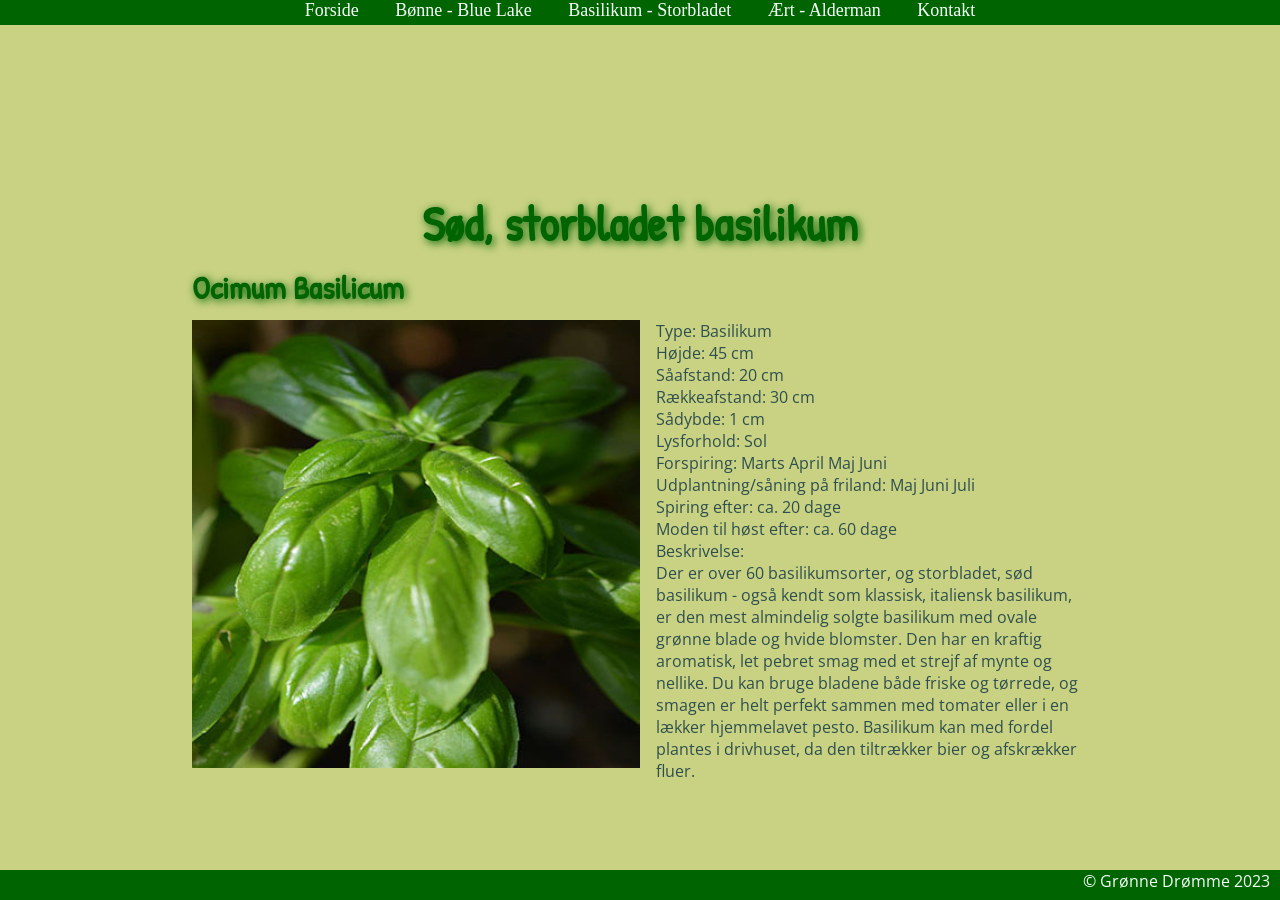
<file: GronneDomme/basilikum.html>
<!DOCTYPE html>
<html lang="en">
  <head>
    <meta charset="UTF-8"/>
    <meta name="viewport" content="width=device-width, initial-scale=1.0"/>
    <meta name="Description" content="Storbladet basilikum. Her kan du finde info omkring hvordan du dyrker og gror basilikum arten storbladet basilikum.">
    <title>Basilikum.Storbladet</title>
    <link rel="stylesheet" href="./css/style.css">
  </head>
  <body>

    <!-- NAV IS USED FOR LINKS TO ALL PAGES -->

    <nav>
      <a href="index.html">Forside</a>
      <a href="boennebluelake.html">Bønne - Blue Lake</a>
      <a href="basilikum.html">Basilikum - Storbladet</a>
      <a href="aertalderman.html">Ært - Alderman</a>
      <a href="Kontakt.html">Kontakt</a>
    </nav>
        
    <!-- MAIN FOR MOST INFORMATION -->

    <main>
      <h1>Sød, storbladet basilikum</h1>
      <h2>Ocimum Basilicum</h2>
      <div class="flexBox">
        <div>
          <img src="./img/BasilikumOcimumBasilicum400px.jpg"
            alt="Basilikum. Ocimum Basilicum."/>
        </div>
        <div>
          <p>Type: Basilikum</p>
          <p>Højde: 45 cm</p>
          <p>Såafstand: 20 cm</p>
          <p>Rækkeafstand: 30 cm</p>
          <p>Sådybde: 1 cm</p>
          <p>Lysforhold: Sol</p>
          <p>Forspiring: Marts April Maj Juni</p>
          <p>Udplantning/såning på friland: Maj Juni Juli</p>
          <p>Spiring efter: ca. 20 dage</p>
          <p>Moden til høst efter: ca. 60 dage</p>
          <p>
            Beskrivelse:
            <br/>
            Der er over 60 basilikumsorter, og storbladet, sød basilikum - også
            kendt som klassisk, italiensk basilikum, er den mest almindelig
            solgte basilikum med ovale grønne blade og hvide blomster. Den har
            en kraftig aromatisk, let pebret smag med et strejf af mynte og
            nellike. Du kan bruge bladene både friske og tørrede, og smagen er
            helt perfekt sammen med tomater eller i en lækker hjemmelavet pesto.
            Basilikum kan med fordel plantes i drivhuset, da den tiltrækker bier
            og afskrækker fluer.
          </p>
        </div>
      </div>
    </main>

    <!-- FOOTER FOR SIMPLE TEXT -->

    <footer>
      <p>© Grønne Drømme 2023</p>
    </footer>
  </body>
</html>
</file>
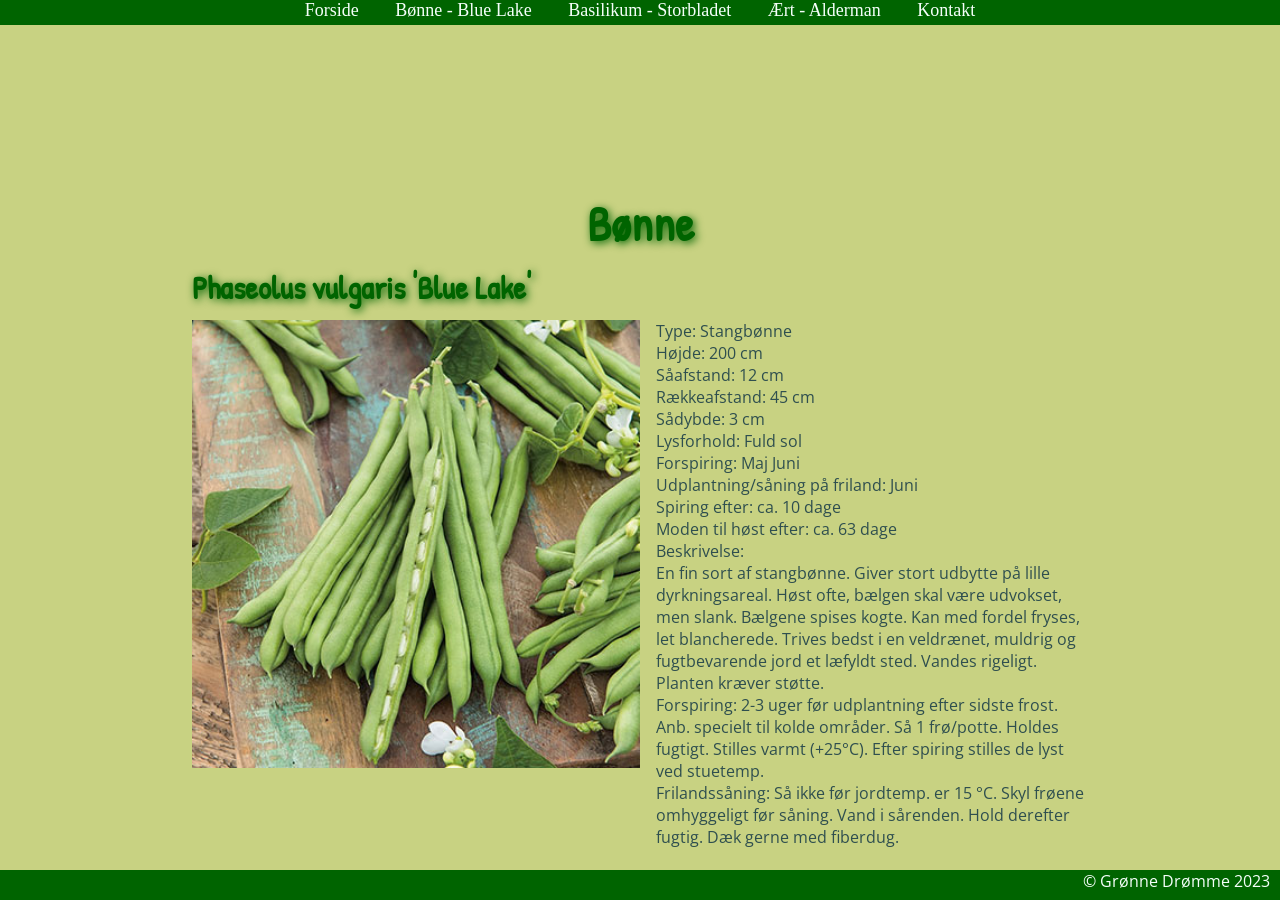
<file: GronneDomme/boennebluelake.html>
<!DOCTYPE html>
<html lang="en">
  <head>
    <meta charset="UTF-8"/>
    <meta name="viewport" content="width=device-width, initial-scale=1.0"/>
    <meta name="Description" content="Bønne - Blue Lake. Her kan du finde info omkring hvordan du dyrker og gror bønne arten Blue Lake.">
    <title>Bønne-BlueLake</title>
    <link rel="stylesheet" href="./css/style.css">
  </head>
  <body>

    <!-- NAV IS USED FOR LINKS TO ALL PAGES -->

    <nav>
      <a href="index.html">Forside</a>
      <a href="boennebluelake.html">Bønne - Blue Lake</a>
      <a href="basilikum.html">Basilikum - Storbladet</a>
      <a href="aertalderman.html">Ært - Alderman</a>
      <a href="Kontakt.html">Kontakt</a>
    </nav>
    
    <!-- MAIN FOR MOST INFORMATION -->

    <main>
      <h1>Bønne</h1>
      <h2>Phaseolus vulgaris 'Blue Lake'</h2>
      <div class="flexBox">
        <div>
          <img src="./img/BeanBlueLakeSize400px.jpg" alt="Bønne, Blue Lake. Phaseolus Vulgaris."/>
        </div>
        <div>
          <p>Type: Stangbønne</p>
          <p>Højde: 200 cm</p>
          <p>Såafstand: 12 cm</p>
          <p>Rækkeafstand: 45 cm</p>
          <p>Sådybde: 3 cm</p>
          <p>Lysforhold: Fuld sol</p>
          <p>Forspiring: Maj Juni</p>
          <p>Udplantning/såning på friland: Juni</p>
          <p>Spiring efter: ca. 10 dage</p>
          <p>Moden til høst efter: ca. 63 dage</p>
          <p>
            Beskrivelse:
            <br/>
            En fin sort af stangbønne. Giver stort udbytte på lille
            dyrkningsareal. Høst ofte, bælgen skal være udvokset, men slank.
            Bælgene spises kogte. Kan med fordel fryses, let blancherede. Trives
            bedst i en veldrænet, muldrig og fugtbevarende jord et læfyldt sted.
            Vandes rigeligt. Planten kræver støtte.
          </p>
          <p>
            Forspiring: 2-3 uger før udplantning efter sidste frost. Anb.
            specielt til kolde områder. Så 1 frø/potte. Holdes fugtigt. Stilles
            varmt (+25°C). Efter spiring stilles de lyst ved stuetemp.
          </p>
          <p>
            Frilandssåning: Så ikke før jordtemp. er 15 °C. Skyl frøene
            omhyggeligt før såning. Vand i sårenden. Hold derefter fugtig. Dæk
            gerne med fiberdug.
          </p>
        </div>
      </div>
    </main>

    <!-- FOOTER FOR SIMPLE TEXT -->

    <footer>
      <p>© Grønne Drømme 2023</p>
    </footer>
  </body>
</html>
</file>
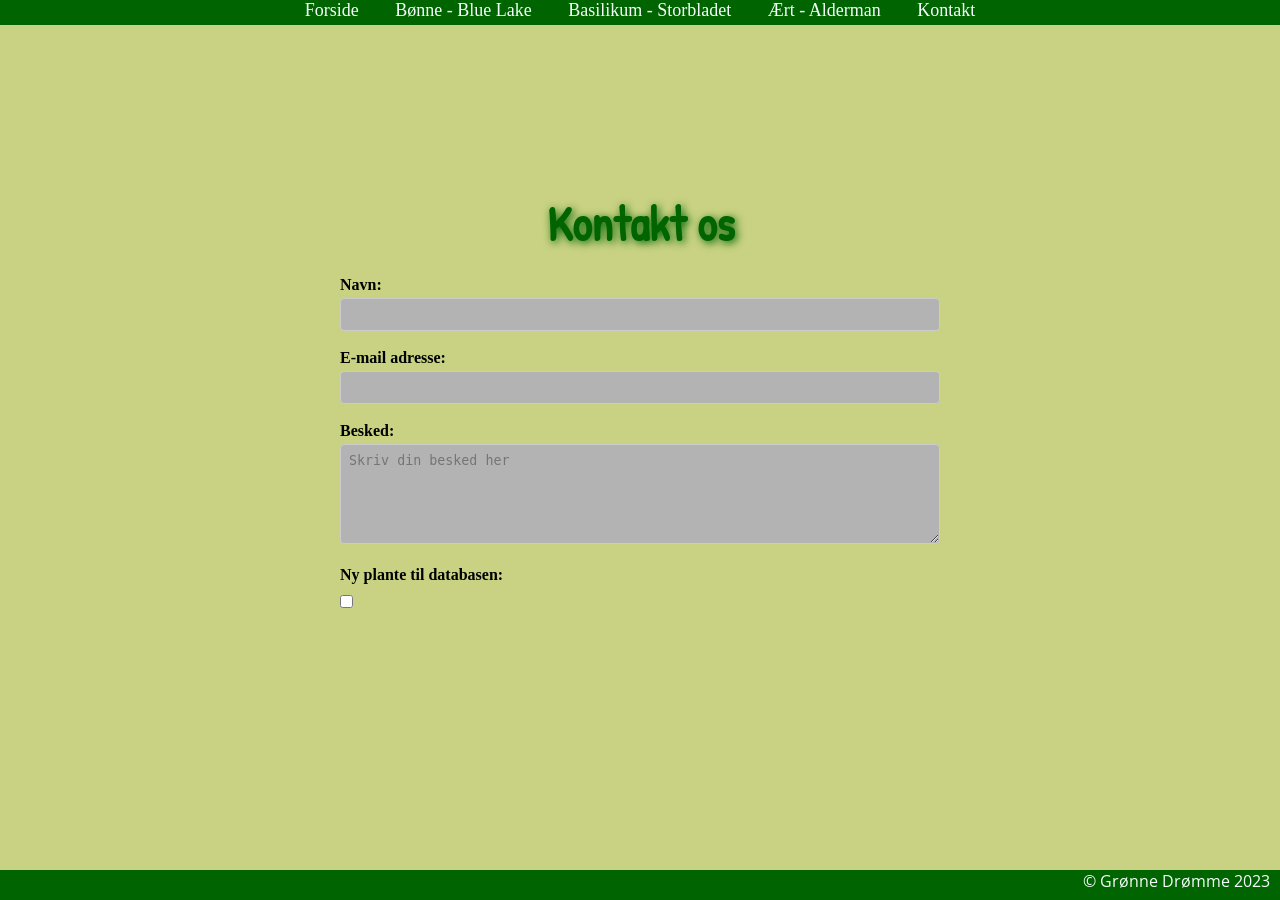
<file: GronneDomme/Kontakt.html>
<!DOCTYPE html>
<html lang="en">
<head>
    <meta charset="UTF-8">
    <meta name="viewport" content="width=device-width, initial-scale=1.0">
    <title>Kontakt os</title>
    <link rel="stylesheet" href="./css/style.css">
</head>
<body>

    <!-- NAV IS USED FOR LINKS TO ALL PAGES -->

    <nav>
    <a href="index.html">Forside</a>
    <a href="boennebluelake.html">Bønne - Blue Lake</a>
    <a href="basilikum.html">Basilikum - Storbladet</a>
    <a href="aertalderman.html">Ært - Alderman</a>
    <a href="Kontakt.html">Kontakt</a>
    </nav>
        
    <!-- MAIN FOR MOST INFORMATION -->

    <h1>Kontakt os</h1>

    <form action="Kontaktlanding.html" method="get">
        <div>
            <label for="navn">Navn:</label>
            <input type="text" id="navn" name="navn" required>
        </div>
    
        <div>
            <label for="email">E-mail adresse:</label>
            <input type="email" id="email" name="email" required>
        </div>
    
        <div>
            <label for="besked">Besked:</label>
            <textarea id="besked" name="besked" placeholder="Skriv din besked her"></textarea>
        </div>
    
        <div>
            <label for="nyPlanteCheckbox">Ny plante til databasen:</label>
        </div>
        <input type="checkbox" id="nyPlanteCheckbox" name="nyPlanteCheckbox" class="checkboxReveal">
        
        <!-- HIDDEN  -->

        <div id="skjulteFelter">
            <div>
                <label for="danskNavn">Plantens danske navn:</label>
                <input type="text" id="danskNavn" name="danskNavn">
            </div>
        
            <div>
                <label for="variant">Plantens variant:</label>
                <input type="text" id="variant" name="variant">
            </div>
        
            <div>
                <label for="botaniskNavn">Plantens botaniske navn:</label>
                <input type="text" id="botaniskNavn" name="botaniskNavn">
            </div>
        
            <div>
                <label for="planteType">Plantens type:</label>
                <input type="text" id="planteType" name="planteType">
            </div>
        
            <div>
                <label for="planteHoje">Plantens højde:</label>
                <input type="number" id="planteHoje" name="planteHoje" min="1" max="9999">
                <p>cm</p>
            </div>
        
            <div>
                <label for="planteRaekkeafstand">Plantens rækkeafstand:</label>
                <input type="number" id="planteRaekkeafstand" name="planteRaekkeafstand" min="1" max="9999">
                <p>cm</p>
            </div>
        
            <div>
                <label for="planteSaadybde">Plantens sådybde:</label>
                <input type="number" id="planteSaadybde" name="planteSaadybde" min="1" max="9999">
                <p>cm</p>
            </div>
        
            <div>
                <label for="lysforhold">Plantens lysforhold:</label>
                <select id="lysforhold" name="lysforhold">
                    <option value="solrigt">Solrigt</option>
                    <option value="skyggefuldt">Skyggefuldt</option>
                    <option value="delvist-skyggefuldt">Delvist skyggefuldt</option>
                </select>
            </div>
        
            <div>
                <label for="forspiresI">Planten forspires i:</label>
                <select id="forspiresI" name="forspiresI" multiple size="12">
                    <option value="Januar">Januar</option>
                    <option value="Februar">Februar</option>
                    <option value="Marts">Marts</option>
                    <option value="April">April</option>
                    <option value="Maj">Maj</option>
                    <option value="Juni">Juni</option>
                    <option value="Juli">Juli</option>
                    <option value="August">August</option>
                    <option value="Semptember">Semtember</option>
                    <option value="Oktober">Oktober</option>
                    <option value="November">November</option>
                    <option value="December">December</option>
                </select>
            </div>
        
            <div>
                <label for="udplantesI">Planten udplantes i:</label>
                <select id="udplantesI" name="udplantesI" multiple size="12">
                    <option value="Januar">Januar</option>
                    <option value="Februar">Februar</option>
                    <option value="Marts">Marts</option>
                    <option value="April">April</option>
                    <option value="Maj">Maj</option>
                    <option value="Juni">Juni</option>
                    <option value="Juli">Juli</option>
                    <option value="August">August</option>
                    <option value="Semptember">Semtember</option>
                    <option value="Oktober">Oktober</option>
                    <option value="November">November</option>
                    <option value="December">December</option>
                </select>
            </div>
        
            <div>
                <label for="spirerEfter">Planten spirer efter ca.:</label>
                <input type="number" id="spirerEfter" name="spirerEfter" min="1" max="9999">
                <p>dag(e)</p>
            </div>
        
            <div>
                <label for="klarTilHøst">Planten er klar til høst efter ca.:</label>
                <input type="number" id="klarTilHøst" name="klarTilHøst" min="1" max="9999">
                <p>dag(e)</p>
            </div>
        
            <div>
                <label for="planteBeskrivelse">Plantebeskrivelse:</label>
                <textarea id="planteBeskrivelse" name="planteBeskrivelse" placeholder="Skriv en beskrivelse af planten her"></textarea>
            </div>
        
            <div>
                <input type="submit" value="Indsend">
            </div>
        </div>
    </form>

    <!-- FOOTER FOR SIMPLE TEXT -->

    <footer>
        <p>© Grønne Drømme 2023</p>
    </footer>


    <!-- <script>
        // Hent referencer til elementer
        var nyPlanteCheckbox = document.getElementById("nyPlanteCheckbox");
        var skjulteFelter = document.getElementById("skjulteFelter");
    
     
    
        // Lyt efter ændringer i checkboksen
        nyPlanteCheckbox.addEventListener("change", function () {
            // Hvis checkboksen er markeret, vis de skjulte felter; ellers skjul dem
            if (nyPlanteCheckbox.checked) {
                skjulteFelter.style.display = "block";
            } else {
                skjulteFelter.style.display = "none";
            }
        });
    </script> -->
</body>
</html>
</file>
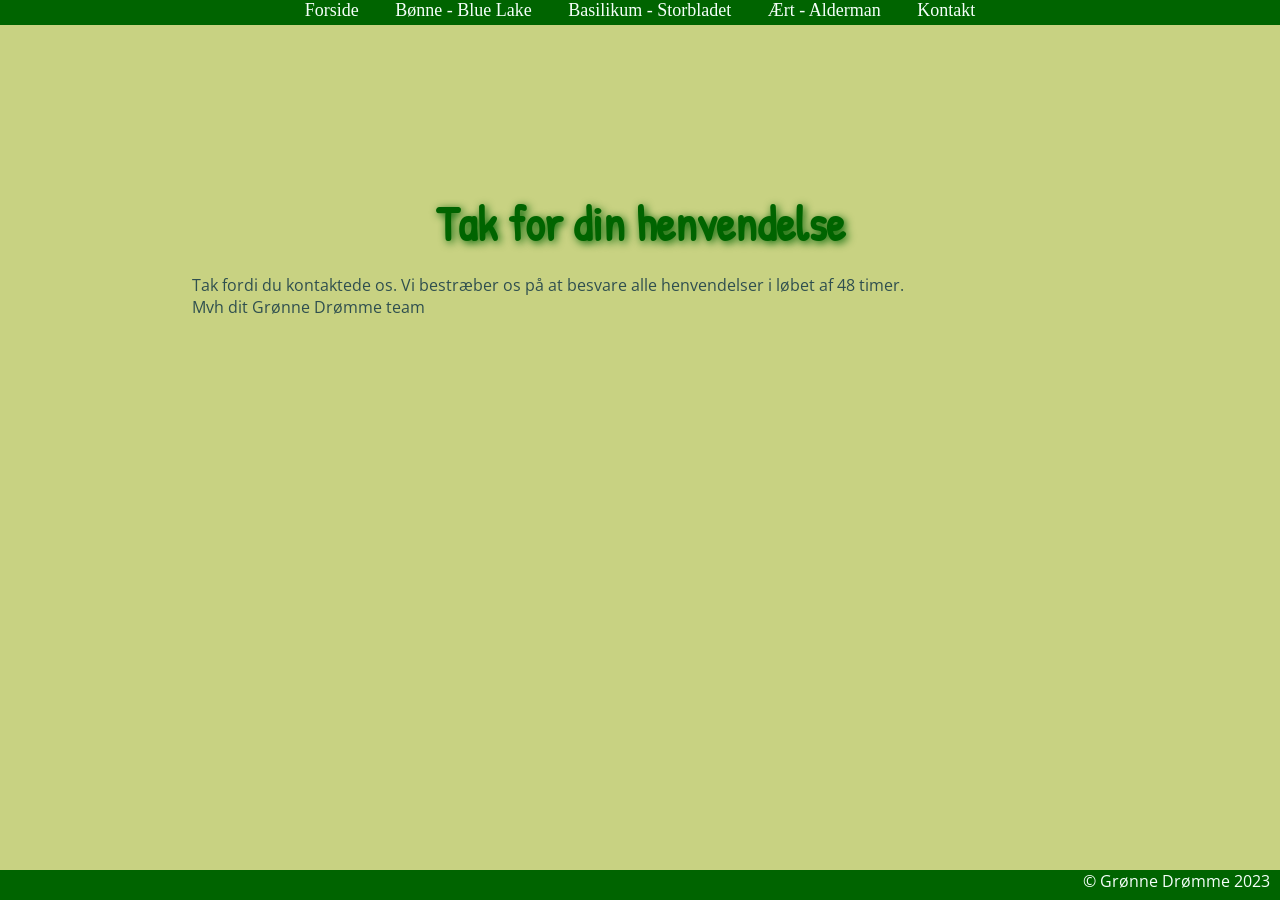
<file: GronneDomme/Kontaktlanding.html>
<!DOCTYPE html>
<html lang="en">
<head>
    <meta charset="UTF-8">
    <meta name="viewport" content="width=device-width, initial-scale=1.0">
    <title>Kontakt Landing</title>
    <link rel="stylesheet" href="./css/style.css">
</head>
<body>
    
    <!-- NAV IS USED FOR LINKS TO ALL PAGES -->

    <nav>
    <a href="index.html">Forside</a>
    <a href="boennebluelake.html">Bønne - Blue Lake</a>
    <a href="basilikum.html">Basilikum - Storbladet</a>
    <a href="aertalderman.html">Ært - Alderman</a>
    <a href="Kontakt.html">Kontakt</a>
    </nav>
        
    <!-- MAIN FOR MOST INFORMATION -->

    <main>
        <H1>Tak for din henvendelse</H1><br>
        <p>Tak fordi du kontaktede os. Vi bestræber os på at besvare alle henvendelser i løbet af 48 timer. <br> Mvh dit Grønne Drømme team</p>
    </main>

    <!-- FOOTER FOR SIMPLE TEXT -->

    <footer>
        <p>© Grønne Drømme 2023</p>
    </footer>
</body>
</html>
</file>
<file: Cloud/css/style.css>
* {
    padding: 0;
    margin: 0;
}

body {
    background-color: black;
}

h1, h2 {
    text-align: center;
    margin: 20px;
}

/* Color + ... */

h1, h2, a, p {
    color: white;
}

/* Header */

nav {
    display: flex;
    justify-content: space-evenly;
    background-color: gray;
    padding: 10px;
}

nav > a {
    text-decoration: none;
    text-transform: uppercase;
}

/* Section */

section {
    display: flex;
    justify-content: center;
    margin-top: 50px;
}

section img {
    width: 40%;
    margin: 20px;
}

section p {
    margin: 20px;
}

/* site-Section */

.site-Section {
    display: flex;
    justify-content: space-evenly;
    align-items: center;
    margin-top: 50px;
}

.site-Section img {
    width: 40%;
    -webkit-transition: 0.3s ease-in-out;
    transition: 0.3s ease-in-out;
}

.site-Section img:hover {
    transform: scale(1.2);
}

.site-Section a {
    text-decoration: none;
    font-size: 20px;
    width: 20%;
    text-align: center;
}

/* Main */

main {
    margin-bottom: 50px;
}
</file>
<file: GronneDomme/css/style.css>
@import url('https://fonts.googleapis.com/css2?family=Open+Sans&family=Patrick+Hand&display=swap');

* {
    margin: 0;
    padding: 0;
}

/*DECORATION AND ALLIGNMENT FOR VARIOUS TAGS*/

p {
    font-family: 'Open Sans', sans-serif;
    font-weight: 400;
    color: darkslategray;
}

h1, h2 {
    text-shadow: 2px 2px 8px;
    color: darkgreen;
}

h1, h3 {
    text-align: center;
}

h1, h2, h3 {
    font-family: 'Patrick Hand', cursive;
    font-weight: 700;
    line-height: 4rem;
}
h4, h5, h6 {
    line-height: 2rem;
}

h1 {
    font-size: 3rem;
    padding-top: 4em;
}
h2 {
    font-size: 2rem;
}
h3 {
    font-size: 1,5rem;
    background-color: rgb(98, 165, 98);
    color: white;
    text-shadow: 5px;
}
h4 {
    font-size: 1,2rem;
}
h5, h6 {
    font-size: 1rem;
}

/*HEADER IS FOR THE HEADER IMAGE AND NAV*/

header {
    position: fixed;
    width: 100%;
}

header > a > img {
    margin-bottom: -10px;
}

/*NAV IS USED ON THE TOP OF ALL PAGES FOR THE LINKS BETWEEN EACH OTHER*/

nav {
    text-align: center;
    font-size: large;
    background-color: darkgreen;
    height: 25px;
    position: fixed;
    width: 100%;
}

nav > a {
    text-decoration: none;
    padding-left: 1rem;
    padding-right: 1rem;
    color: mintcream;
}

nav > a:hover {
    background-color: rgb(83, 133, 83);
}

/*MAIN CONTENT*/

main {
    width: 70%;
    margin: auto;
}

main > img {
    border-radius: 15px 0px 15px 0px;
}

main > p > a {
    color: rgb(10, 156, 10);
    text-decoration: none;
    font-weight: bold;
}

main > p > a:active {
    color: rgb(255, 255, 255);
}

/*USED ON THE 2 FIRST IMAGES ON THE INDEX PAGE*/

.bigPicture {
    width: 100%;
}

/*FLEXBOX IS USED ON THE 3 ASSOCIATED WEBSITES FOR THE IMAGE AND ACCOMPANYING TEXT*/

.flexBox {
    display: flex;
    flex-wrap: nowrap;
}

.flexBox > div {
    width: 50%;
}

.flexBox > div > img {
     width: 100%;
}

.flexBox > div > p {
    margin-left: 1em;
}

/*FLEXDATABASE IS USED ON THE INDEX WEBSITE FOR THE NEW PLANTS IN THE DATABASE*/

.flexDatabase {
    display: flex;
    flex-wrap: nowrap;
    justify-content: space-between;
    margin-bottom: 5%;
}

.flexDatabase > div {
    width: 30%;
}

.flexDatabase > div > p {
    height: 45px;
}

.flexDatabase > div > a > img {
    width: 100%;
    height: 100%;
}

.flexDatabase > div > a > img:hover {
    opacity: 0.5;
}

/*FOOTER IS USED FOR TEXT*/

footer {
    background-color: darkgreen;
    height: 30px;
    position: fixed;
    left: 0;
    bottom: 0;
    width: 100%;
}

footer > p {
    color: mintcream;
    text-align: right;
    padding-right: 10px;
}

/* CONTACT PAGE */

form {
    max-width: 600px;
    margin: 0 auto;
    padding: 20px;
}

form > div {
    margin-bottom: 10px;
}

form > div > p {
    display: inline;
}

label {
    display: block;
    font-weight: bold;
}

input[type="text"],
input[type="email"],
textarea {
    width: 100%;
    padding: 8px;
    margin-top: 4px;
    margin-bottom: 8px;
    border: 1px solid #ccc;
    border-radius: 4px;
    box-sizing: border-box;
    background-color: #B3B3B3;
}

select {
    width: 40%;
    padding: 8px;
    margin-top: 4px;
    margin-bottom: 8px;
    border: 1px solid #ccc;
    border-radius: 4px;
    box-sizing: border-box;
    overflow-y: auto;
}

input[type="number"] {
    background-color: #B3B3B3;
}

input[type="text"]:focus,
input[type="email"]:focus,
input[type="number"]:focus,
textarea:focus,
select:focus {
    background-color: white;
}

input[type="number"],
input[type="checkbox"] {
    width: auto;
}

select[multiple] {
    height: auto;
}

/* Style for submit-knappen */
input[type="submit"] {
    background-color: #4CAF50;
    color: white;
    padding: 10px 15px;
    border: none;
    border-radius: 4px;
    cursor: pointer;
    font-weight: bold;
}

input[type="submit"]:hover {
    background-color: #45a049;
}

/* Justering for select-felter med flere muligheder */
select[multiple] {
    height: auto;
}

/* Justering for tekstområder */
textarea {
    height: 100px;
}

#skjulteFelter {
    display: none;
}

.checkboxReveal:checked + #skjulteFelter {
    display: block;
}

/*BACKGROUND COLOR FOR ALL PAGES*/

body {
    background-color: rgb(200, 210, 130);
}
</file>
<file: HairZ Website/style.css>
@import url('https://fonts.googleapis.com/css2?family=Arimo:wght@700&family=Changa+One&family=Comfortaa&display=swap');

* {
    margin: 0;
    padding: 0;
}

body {
    background-color: #ededed;
}

/* HEADER */

header {
    padding-top: 40px;
    background-color: #4c8f96;
}

header > div > h1, a {
    color: white;  
    text-decoration: none;
    display: inline;
}

header > div > h1 {
    padding: 30px;
    margin-bottom: -20px;
    background-color: #20253d;
    font-family: 'Arimo', sans-serif;
    font-weight: 100;
}

header > div > nav > a {
    padding: 10px;
    font-size: 1em;
    margin-left: 20px;
    background-color: #1b2130;
    border-radius: 4px;
    font-family: 'Arimo', sans-serif;
    font-weight: 100;
}

header > div > nav > a:hover {
    background-color: #386A70;
}

/* FLEX */

.flex {
    width: 60%;
    margin: auto;
    display: flex;
    align-items: center;
    justify-content: space-between;
}

/* MAIN */

main {
    width: 60%;
    margin: auto;
    margin-top: 50px;
}

/* SECTION ONE */

#sectionOne {
    border-style: solid;
    border-width: 2px;
    border-color: #5fb3bd;
    border-radius: 4px;
    background-color: white;
    display: flex;
    align-items: center;
    
}

#sectionOne > h2 {
    font-size: 3em;
    font-family: 'Changa One', cursive;
    font-weight: 100;
}

/* SECTION TWO */

#sectionTwo {
    display: flex;
    justify-content: space-between;
    margin-top: 50px;
}

#sectionTwo > div {
    width: 23%;
}

#sectionTwo > div > img {
    width: calc(100% - 8px);
    box-shadow: 0px 7px 10px;
}

#sectionTwo > div > h3 {
    margin-top: 20px;
}

/* BORDER + COLOR CLASS */

.borderColor {
    border-style: solid;
    border-width: 4px;
    border-color: #5fb3bd;
    border-radius: 4px;
}

/* SECTION THREE */

#sectionThree {
    display: flex;
    align-items: stretch;
    margin-top: 50px;
    justify-content: space-between;
}

#sectionThree p {
    margin: 10px;
}

.secthreeTitle {
    background-color: black;
    color: white;
    display: initial;
    padding: 20px;
    margin-top: -20px;
}

.boxFlex {
    display: flex;
    margin-top: 20px;
    margin-bottom: 20px;
    margin-left: 10px;
    margin-top: 30px;
}

.boxFlex > h3 {
    margin-left: 20px;
}

#firstBox {
    background-color: white;
    width: 48%;
}

#sectionThree h3 {
    display: inline;
}

#doubleBox {
    display: flex;
    width: 48%;
    flex-wrap: wrap;
}

#doubleBox1 {
    background-color: #4c8f96;
    color: white;
}

#doubleBox1 > p {
    margin-top: 50px;
}

#doubleBox2 {
    background-color: #4c8f96;
    color: white;
    margin-top: 20px;
    display: flex;
}

#doubleBox2 > h3 {
    margin-top: 10%;
}

#doubleBox2 > img {
    margin-top: -10px;
    margin-bottom: -8px;
}

/* FOOTER */

footer {
    width: 100%;
    height: 100px;
    margin-top: 20px;
    background-color: #4c8f96;
    color: white;
    display: flex;
    align-items: center;
    justify-content: space-between;
}

footer > p {
    margin-left: 40%;
    width: 20%;
    text-align: center;
    color: white;
}

.overcard {
    margin-right: 20%;
    background-color: #387a82; 
    padding: 0.7em;
 }

.card {
    position: relative;
    display: inline-block;
    padding: 1em;
}

.card > .img-top {
    display: none;
    position: absolute;
    top: 0;
    left: 0;
    z-index: 99;
    padding: 1em;
 }
 
 .card:hover > .img-top {
    display: inline;
 }
</file>
<file: Nike Pro/css/style.css>
* {
  margin: 0;
  padding: 0;
}

/* Computer */

@media screen and (min-width: 601px) {
  
  /* Header --------------------------------- */

  #headerImage {
    width: 100%;
  }

  /* Nav */

  nav {
    height: 50px; 
    background-color: #ffa500;
  }

  nav ul {
    list-style-type: none;
  }

  /* Nav check, bars and X */

  #navCheck, #navBars, #navX {
    display: none;
  }

  /* Nav logo */

  #navLogo {
    height: 40px;
    position: absolute;
    top: 5px;
    left: 10px;
  }

  /* Nav links */

  #navLinks {
    width: 80%;
    display: flex;
    justify-content: space-evenly;
    padding-top: 15px;
    margin-left: 10%;
    margin-right: 10%;
  }

  #navLinks a {
    text-transform: uppercase;
    text-decoration: none;
    color: white;
  }

  /* Main --------------------------------- */

  main {
    width: 70%;
    margin-left: 15%;
    margin-right: 15%;
    margin-top: 50px;
    margin-bottom: 50px;
  }

  #imageSection {
    width: 100%;
    display: flex;
    flex-wrap: wrap;
    margin-top: 20px;
  }

  #imageSection div {
    width: 33%;
    display: flex;
    align-items: center;
    flex-direction: column;
  }

  #imageSection div img {
    width: 70%;
  }

  #imageSection div h3 {
    font-size: 15px;
    margin-bottom: 20px;
    margin-top: 5px;
  }

  #historieDiv {
    width: 100%;
    display: flex;
  }

  #historieDiv img {
    width: 50%;
  }

  #historieDiv p {
    margin-top: 10px;
  }

  #historieMain h2, #historieMain p {
    margin-top: 20px;
    margin-bottom: 20px;
  }

  #omSection p {
    font-size: 15px;
    margin-top: 10px;
    margin-bottom: 10px;
  }

  .flexSection {
    display: flex;
  }

  .flexSection div {
    display: flex;
    flex-direction: column;
  }

  .flexSection img {
    width: 50%;
  }

  /* Footer --------------------------------- */

  footer {
    background-color: #ffa500;
    color: white;
    display: flex;
    padding-right: 15%;
    padding-left: 15%;
    padding-top: 10px;
    width: 70%;
  }

  footer h3, h5 {
    margin-bottom: 10px;
  }

  #footerText {
    width: 66%;
    display: flex;
    justify-content: flex-start;
  }

  #footerText div:nth-child(2) {
    margin-left: 15%;
  }

  #footerRight {
    width: 33%;
  }

  /* Footer img */

  #footerImg {
    display: flex;
    justify-content: center;
  }

  #footerImg img {
    width: 30%;
    margin: 5px;
  }

  /* Footer link */

  #footerLink {
    display: flex;
    flex-direction: column;
    align-items: flex-end;
  }

  #footerLink a {
    color: white;
  }


  
}

/* Mobil */

@media screen and (max-width: 600px) {

  /* Header --------------------------------- */

  #headerImage {
    width: 100%;
  }

  /* Nav */

  nav {
    height: 50px; 
    background-color: #ffa500;
  }

  /* Nav check, bars and X */

  #navX {
    display: none;
  }

  #navCheck {
    opacity: 0;
    z-index: 7;
  }

  #navLogo {
    height: 40px;
    position: absolute;
    top: 5px;
    left: 10px;
  }

  #navCheck, #navBars, #navX {
    height: 40px;
    position: absolute;
    top: 5px;
    right: 10px;
    width: 36px;
  }

  /* Nav Links */

  nav ul {
    display: none;
  }

  nav ul li {
    margin-top: 20px;
  }

  #navLinks a {
    text-transform: uppercase;
    text-decoration: none;
    color: white;
    font-size: 20px;
  }
  
  #navLinks {
    text-align: center;
    padding-top: 45px;
  }

  /* Nav Checkbox */

  #navCheck:checked ~ #navBars {
    display: none;
  }

  #navCheck:checked ~ #navX {
    display: block;
  }

  #navCheck:checked ~ #navLinks {
    display: block;
    height: 300em;
    background-color: #ffa500;
  }

  #navCheck:checked + img {
    display: none;
  }

  /* Main --------------------------------- */

  main {
    margin: 10px;
  }

  main p {
    font-size: 20px;
  }

  #imageSection div {
    display: flex;
    flex-direction: column;
    align-items: center;
  }

  #imageSection h3 {
    font-weight: 500;
  }

  #imageSection img {
    width: 80%;
    margin-top: 20px;
  }

  #historieDiv {
    width: 100%;
    display: flex;
    flex-direction: column;
  }

  #historieDiv img {
    width: 100%;
  }

  #historieDiv p {
    margin-top: 10px;
  }

  #historieMain h2, #historieMain p {
    margin-top: 20px;
    margin-bottom: 20px;
  }

  #omSection p {
    font-size: 13px;
    margin-top: 10px;
    margin-bottom: 10px;
  }

  #omSection {
    display: flex;
    flex-direction: column;
  }

  #omSection img {
    width: 100%;
  }

  /* Footer --------------------------------- */

  footer {
    background-color: #ffa500;
    color: white;
    padding-top: 20px;
    padding-bottom: 20px;
  }

  footer h3, footer h5, footer p {
    margin-left: 40px;
  }

  footer h3, footer h5 {
    margin-top: 10px;
    margin-bottom: 10px;
  }

  footer h3 {
    font-size: 33px;
  }

  footer h5 {
    font-size: 25px;
  }

  footer p {
    font-size: 25px;
  }

  #footerImg {
    display: flex;
    justify-content: center;
  }

  #footerImg img {
    margin: 10px;
    width: 20%;
  }

  #footerLink {
    display: flex;
    justify-content: space-evenly;
    margin-top: 10px;
  }

  #footerLink a {
    color: white;
  }

}
</file>
<file: ResponsivMenu/style.css>
/* Styling til mobiludgave */

*
{
    margin: 0;
    padding: 0;
}

body
{
    font-family: 'Roboto', sans-serif;   
}

main
{
    margin: 0.5rem;
}

main section article img
{
    width: 100%;
}

h1, p
{
    margin: 2rem 0;
}

nav
{
    height: 50px;
    background-color: hsl(0, 0%, 50%);
}

nav ul
{
    display: none; /* I mobilvisning skal menuen ikke vises, før brugeren har klikket på hamburger menu ikonet */
    width: 100%;
    list-style-type: none;
    text-transform: uppercase;
    font-size: 24px;
}

nav ul li:hover
{
    background-color: hsla(0, 0%, 100%, 0.3);
}

nav ul li a
{
    text-decoration: none;
    padding: 1rem;
}

/* Fælles styling for checkbox og menuikoner */
nav .menu-btn, nav>img
{
    height: 40px;
    position: absolute;
    top: 5px;
    right: 10px;
}

/* Separat styling for checkbox */
nav .menu-btn
{
    display: block;
    width: 40px;
    z-index: 7;
    opacity: 0;
    cursor: pointer;
}

/* Separat styling for menuikoner */
nav>img
{
    z-index: 6;
}

nav .menu-btn ~ .menuicon
{
    display: block;
}

nav .menu-btn ~ .closeicon
{
    display: none;
}

/* Særlig styling til mobil - max viewport bredde på 767 pixels */

@media screen and (max-width: 767px) {

    nav {
        line-height: 50px;
    }

    nav ul li {
        display: none;
    }

    .menu-btn:checked ~ .menuicon {
        display: none;
    }

    .menu-btn:checked ~ .closeicon {
        display: block;
    }

    .menu-btn:checked ~ ul li {
        display: block;
    }

    nav ul {
        display: flex;
        flex-direction: column;
        justify-content: space-evenly;
        align-items: flex-end;
        height: auto;
        position: absolute;
        top: 50px;
    }

    nav ul li a {
        color: black;
    }
    
}

/* Særlig styling til desktop - minimum viewport bredde på 768 pixels */

@media only screen and (min-width: 768px)
{
    nav
    {
        line-height: 50px;
    }

    nav .menu-btn ~ .menuicon
    {
        display: none;
    }

    nav input.menu-btn
    {
        display: none;
    }

    nav ul
    {
        display: flex;
        justify-content: space-evenly;
        height: auto;   
    }

    nav ul li
    {
        padding: 0;
    }

    nav ul li a
    {
        color: gainsboro;
    }

    nav ul li:hover a
    {
        color: darkslategray;
    }
}
</file>
<file: ResponsivUnderMenu/style.css>
/* Styling til mobiludgave. Denne slår også igennem på desktop med mindre den er ændret i media queryen (@media only screen and (min-width: 768px)) */

*
{
    margin: 0;
    padding: 0;
}

body
{
    font-family: 'Roboto', sans-serif;   
}

main
{
    margin: 0.5rem;
}

main section article img
{
    width: 100%;
}

h1, p
{
    margin: 2rem 0;
}

nav
{
    height: 50px;
    background-color: hsl(0, 0%, 50%);
    line-height: 50px;
}

nav ul
{
    display: none; /* I mobilvisning skal menuen ikke vises, før brugeren har klikket på hamburger menu ikonet */
    width: 100%;
    list-style-type: none;
    text-transform: uppercase;
    font-size: 24px;
}

nav ul li:hover
{
    background-color: hsla(0, 0%, 20%, 0.8);
}

nav ul li h2
{
    color: gainsboro;
    font-size: 24px;
    cursor: pointer;
    padding: 0 2rem;
}

nav ul li a
{
    text-decoration: none;
    padding: 1rem;
}

/* Fælles styling for checkbox og menuikoner */
nav .menu-btn, nav>img
{
    height: 40px;
    position: absolute;
    top: 5px;
    right: 10px;
}

/* Separat styling for checkbox */
nav .menu-btn
{
    display: block;
    width: 40px;
    z-index: 7;
    opacity: 0;
    cursor: pointer;
}

/* Separat styling for menuikoner */
nav>img
{
    z-index: 6;
}

/* Hamburger menu ikonen vises som default */
nav .menu-btn ~ .menuicon
{
    display: block;
}

/* Lukke ikonet til menuen skjules som default */
nav .menu-btn ~ .closeicon
{
    display: none;
}

/* Særlig styling til mobil - maximum viewport bredde på 567 pixels */

@media screen and (max-width: 767px) {
    
    nav {
        line-height: 50px;
    }

    nav ul img {
        height: 30px;
    }

    /* Normal menu items */

    nav ul li {
        display: none;
        padding-right: 10px;
    }

    .menu-btn:checked ~ .menuicon {
        display: none;
    }

    .menu-btn:checked ~ .closeicon {
        display: block;
    }

    .menu-btn:checked ~ ul li {
        display: flex;
        flex-wrap: wrap;
        justify-content: space-between;
    }

    nav ul {
        display: flex;
        flex-direction: column;
        justify-content: space-evenly;
        align-items: flex-end;
        height: auto;
        position: absolute;
        top: 50px;
    }

    nav ul li h2 {
        display: inline;
        padding-left: 1rem;
    }

    nav ul li h2, nav ul li ul li a {
        color: black;
    }

    nav a {
        padding: 0;
    }

    /* Submenu */

    nav ul li ul {
        display: none;
    }

    #submenu1-btn:checked + ul {
        display: block;
        position: static;
    }

    #submenu2-btn:checked + ul {
        display: block;
    }

    #submenu3-btn:checked + ul {
        display: block;
    }

    /* Submenu checkbox */

    nav ul li .submenu-btn {
        position: absolute;
        right: 12px;
        /* opacity: 0; */
    }

    #submenu1-btn, #submenu2-btn, #submenu3-btn {
        margin-top: 12px;
    }
}

/* Særlig styling til desktop - minimum viewport bredde på 768 pixels */
@media only screen and (min-width: 768px)
{
    /* Checkbox og hamburger menu ikon vises ikke på desktop */
    nav .menu-btn ~ .menuicon, nav .menu-btn
    {
        display: none;
    }

    nav ul
    {
        display: flex;
        justify-content: space-evenly;
        height: auto;   
    }

    nav ul li
    {
        padding: 0;
    }

    nav ul li a
    {
        color: gainsboro;
    }

    /* Checkbox og pil ned ikon skal ikke vises i desktop visning */
    nav ul li img, nav ul li input
    {
        display: none;
    }

    /* Styling af dropdown menu. Den skal ikke vises (display: none), før man hover over det overliggende menupunkt */
    nav ul li ul
    {
        display: none;
        position: absolute;
        background-color: hsl(0, 0%, 80%);
        text-transform: none;
        width: 235px;
        font-size: 20px;
        text-align: left;
    }

    /* Når brugeren hover over det overliggende menupunkt, skal dropdown menuen vises */
    nav ul li:hover ul
    {
        display: block;
    }

    nav ul li:hover a
    {
        color: darkslategray;
    }

    nav ul li ul li
    {
        display: block;
        padding: 0 1rem;
    }

    nav ul li ul li:hover
    {
        background-color: hsla(0, 0%, 20%, 0.6);
    }

    nav ul li ul li:hover a
    {
        color: gainsboro;
    }

}
</file>
